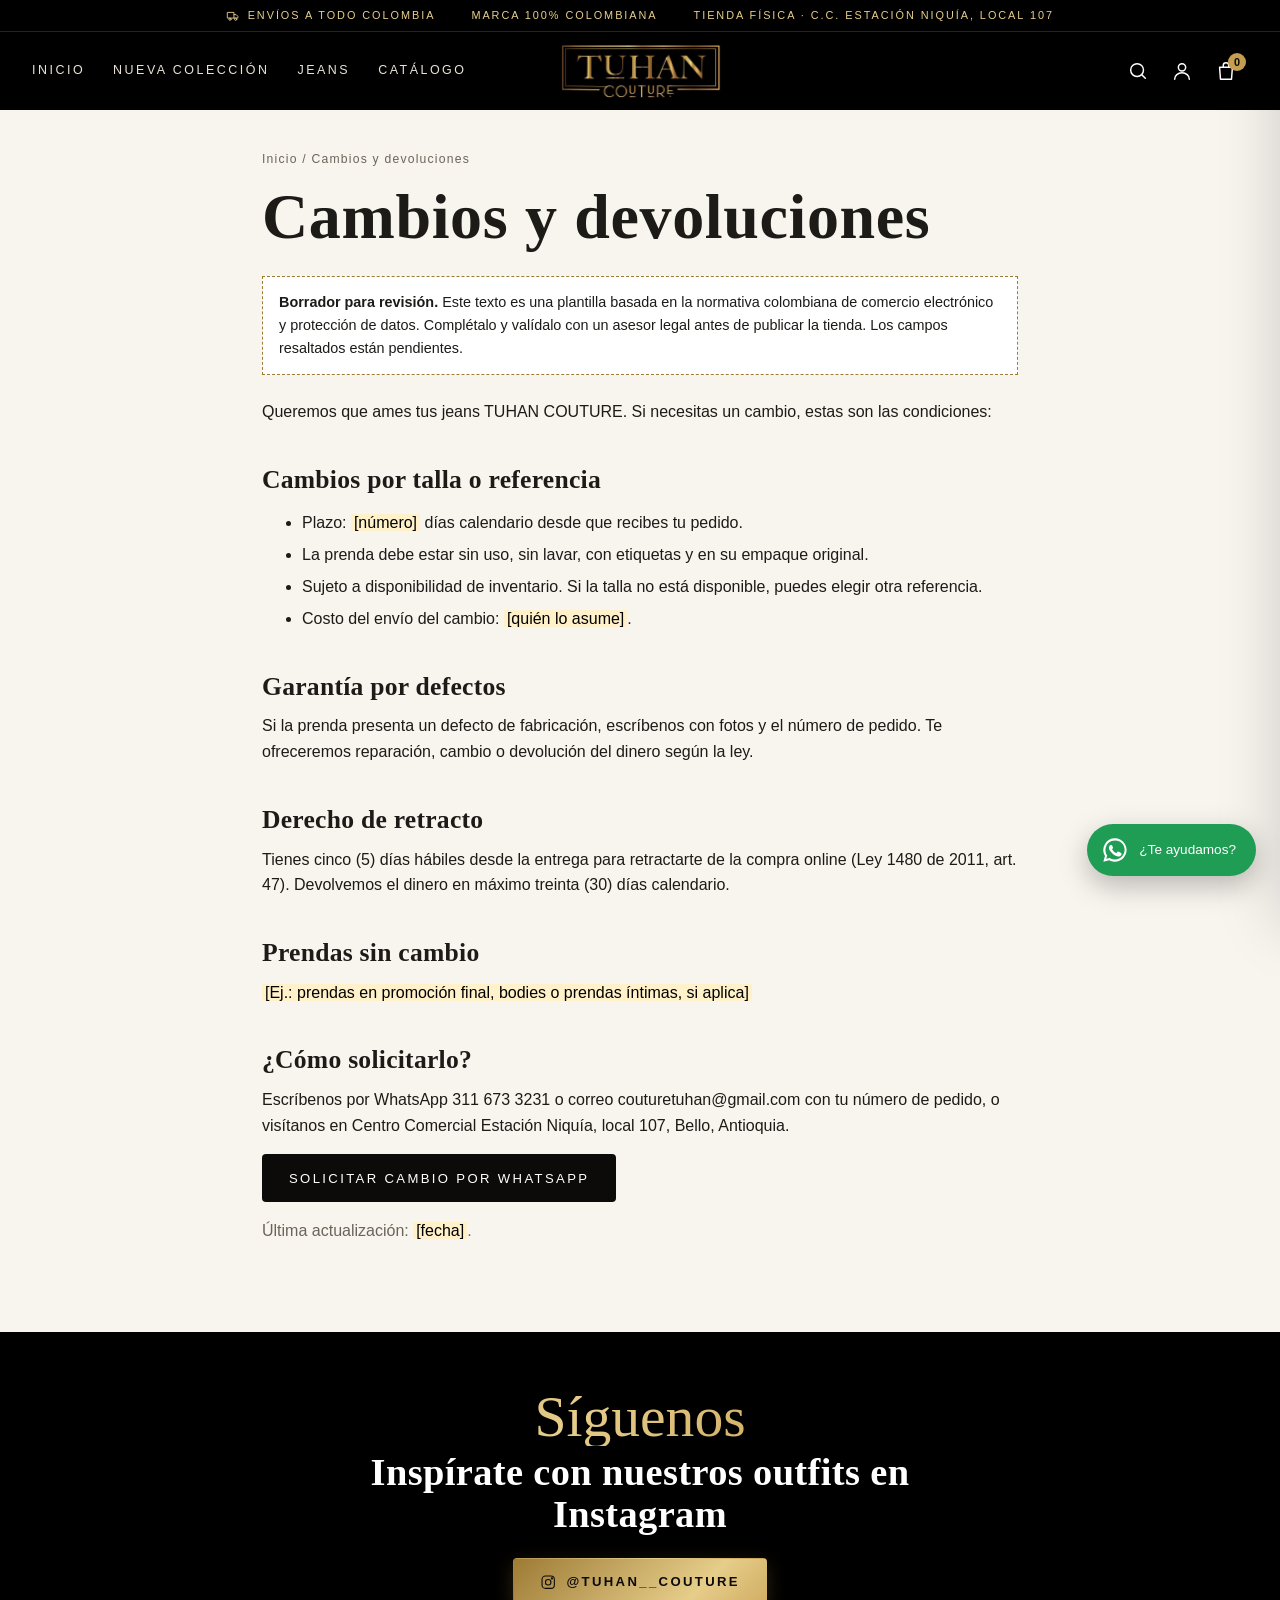
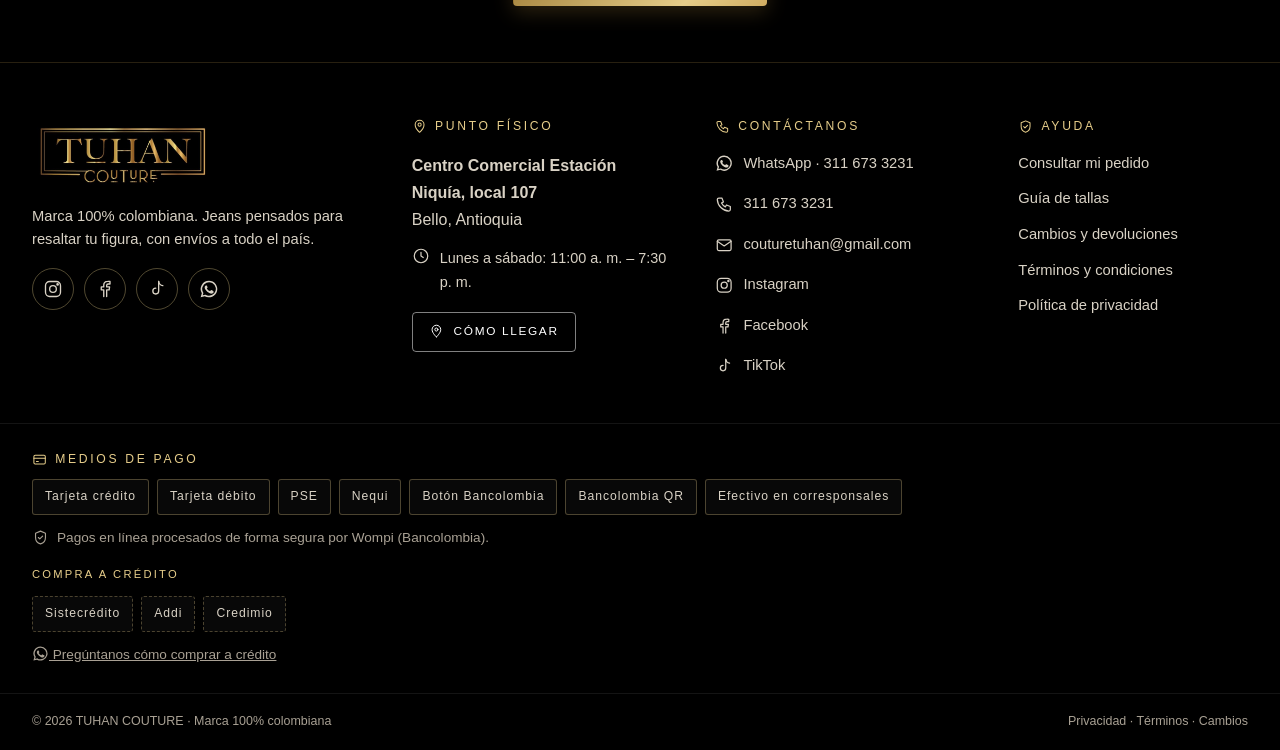
<file: cambios-devoluciones.html>
<!DOCTYPE html>
<html lang="es-CO">
<head>
  <meta charset="UTF-8">
  <meta name="viewport" content="width=device-width, initial-scale=1, viewport-fit=cover">
  <meta http-equiv="Content-Security-Policy" content="default-src 'self'; script-src 'self' https://cdn.jsdelivr.net https://cdnjs.cloudflare.com; style-src 'self' 'unsafe-inline' https://fonts.googleapis.com; font-src 'self' https://fonts.gstatic.com; img-src 'self' data: blob: https:; connect-src 'self' https://*.supabase.co https://cdn.jsdelivr.net https://cdnjs.cloudflare.com; frame-src https://checkout.wompi.co; form-action 'self' https://checkout.wompi.co; base-uri 'self'; object-src 'none'">
  <meta name="referrer" content="strict-origin-when-cross-origin">
  <title>Cambios y devoluciones · TUHAN COUTURE</title>
  <meta name="description" content="Cambios y devoluciones de la tienda online TUHAN COUTURE.">
  <meta name="robots" content="index, follow">
  <meta name="theme-color" content="#0c0b09">
  <meta property="og:type" content="website">
  <meta property="og:locale" content="es_CO">
  <meta property="og:site_name" content="TUHAN COUTURE">
  <meta property="og:title" content="Cambios y devoluciones · TUHAN COUTURE">
  <meta property="og:description" content="Cambios y devoluciones de la tienda online TUHAN COUTURE.">
  <meta property="og:image" content="assets/img/logo-tuhan.jpeg">
  <link rel="icon" href="assets/img/logo-tuhan.jpeg" type="image/jpeg">
  <link rel="apple-touch-icon" href="assets/img/logo-tuhan.jpeg">
  <link rel="preconnect" href="https://fonts.googleapis.com">
  <link rel="preconnect" href="https://fonts.gstatic.com" crossorigin>
  <link rel="stylesheet" href="https://fonts.googleapis.com/css2?family=Cormorant+Garamond:ital,wght@0,500;0,600;1,500&family=Jost:wght@300;400;500;600&family=Pinyon+Script&display=swap">
  <link rel="stylesheet" href="css/styles.css?v=4">
</head>
<body>
  <a class="skip-link" href="#main">Saltar al contenido</a>
  <header id="site-header"></header>
  <main id="main" tabindex="-1">

    <div class="container legal" id="legalRoot"></div>

  </main>
  <footer id="site-footer"></footer>
  <noscript><p style="padding:16px;text-align:center">Activa JavaScript para comprar en la tienda.</p></noscript>
  <script type="module" src="js/pages/legal.js?v=3"></script>
</body>
</html>
</file>
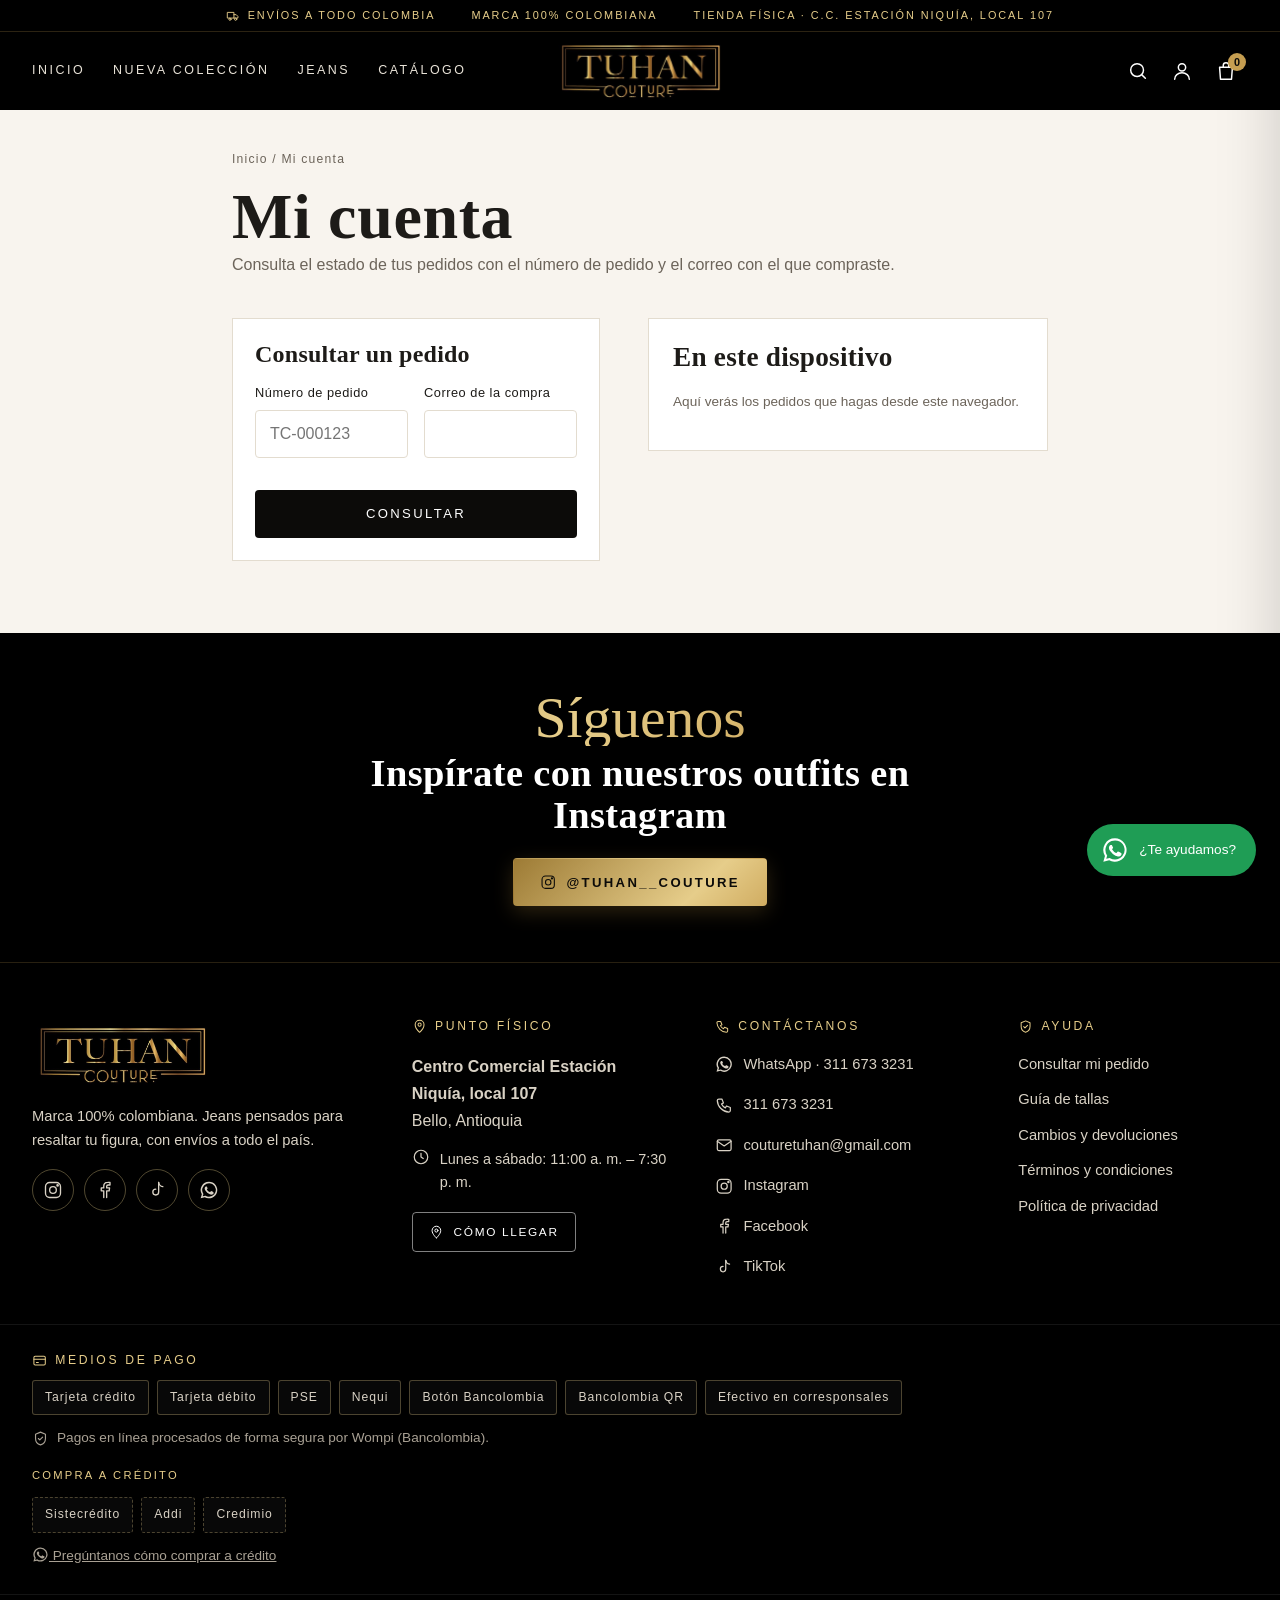
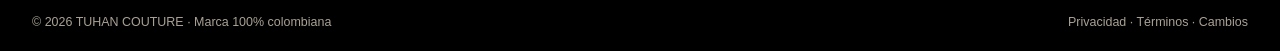
<file: cuenta.html>
<!DOCTYPE html>
<html lang="es-CO">
<head>
  <meta charset="UTF-8">
  <meta name="viewport" content="width=device-width, initial-scale=1, viewport-fit=cover">
  <meta http-equiv="Content-Security-Policy" content="default-src 'self'; script-src 'self' https://cdn.jsdelivr.net https://cdnjs.cloudflare.com; style-src 'self' 'unsafe-inline' https://fonts.googleapis.com; font-src 'self' https://fonts.gstatic.com; img-src 'self' data: blob: https:; connect-src 'self' https://*.supabase.co https://cdn.jsdelivr.net https://cdnjs.cloudflare.com; frame-src https://checkout.wompi.co; form-action 'self' https://checkout.wompi.co; base-uri 'self'; object-src 'none'">
  <meta name="referrer" content="strict-origin-when-cross-origin">
  <title>Mi cuenta · TUHAN COUTURE</title>
  <meta name="description" content="Consulta tus pedidos en TUHAN COUTURE.">
  <meta name="robots" content="noindex, follow">
  <meta name="theme-color" content="#0c0b09">
  <meta property="og:type" content="website">
  <meta property="og:locale" content="es_CO">
  <meta property="og:site_name" content="TUHAN COUTURE">
  <meta property="og:title" content="Mi cuenta · TUHAN COUTURE">
  <meta property="og:description" content="Consulta tus pedidos en TUHAN COUTURE.">
  <meta property="og:image" content="assets/img/logo-tuhan.jpeg">
  <link rel="icon" href="assets/img/logo-tuhan.jpeg" type="image/jpeg">
  <link rel="apple-touch-icon" href="assets/img/logo-tuhan.jpeg">
  <link rel="preconnect" href="https://fonts.googleapis.com">
  <link rel="preconnect" href="https://fonts.gstatic.com" crossorigin>
  <link rel="stylesheet" href="https://fonts.googleapis.com/css2?family=Cormorant+Garamond:ital,wght@0,500;0,600;1,500&family=Jost:wght@300;400;500;600&family=Pinyon+Script&display=swap">
  <link rel="stylesheet" href="css/styles.css?v=4">
</head>
<body>
  <a class="skip-link" href="#main">Saltar al contenido</a>
  <header id="site-header"></header>
  <main id="main" tabindex="-1">

    <div class="container" style="max-width:880px">
      <div class="page-head"><nav class="breadcrumbs" aria-label="Ruta"><a href="index.html">Inicio</a> / Mi cuenta</nav><h1>Mi cuenta</h1>
        <p class="muted">Consulta el estado de tus pedidos con el número de pedido y el correo con el que compraste.</p></div>
      <div id="accountRoot"></div>
    </div>

  </main>
  <footer id="site-footer"></footer>
  <noscript><p style="padding:16px;text-align:center">Activa JavaScript para comprar en la tienda.</p></noscript>
  <script type="module" src="js/pages/account.js?v=3"></script>
</body>
</html>
</file>
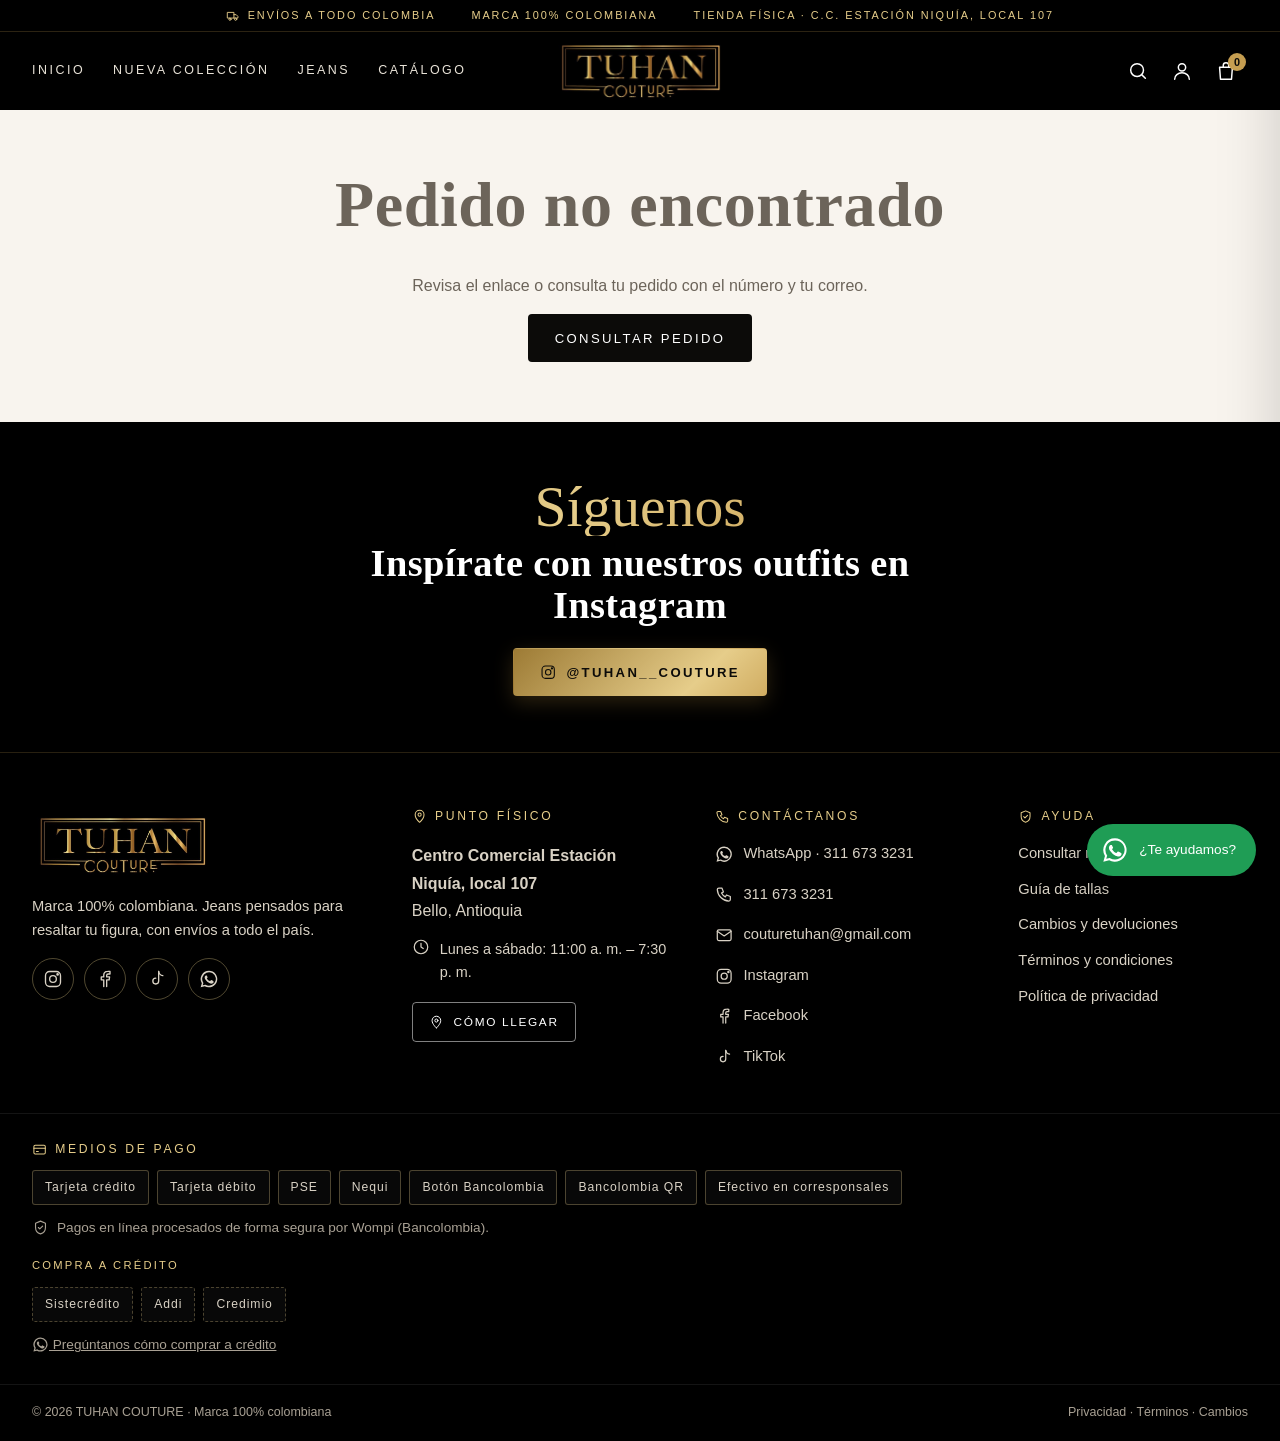
<file: pedido.html>
<!DOCTYPE html>
<html lang="es-CO">
<head>
  <meta charset="UTF-8">
  <meta name="viewport" content="width=device-width, initial-scale=1, viewport-fit=cover">
  <meta http-equiv="Content-Security-Policy" content="default-src 'self'; script-src 'self' https://cdn.jsdelivr.net https://cdnjs.cloudflare.com; style-src 'self' 'unsafe-inline' https://fonts.googleapis.com; font-src 'self' https://fonts.gstatic.com; img-src 'self' data: blob: https:; connect-src 'self' https://*.supabase.co https://cdn.jsdelivr.net https://cdnjs.cloudflare.com; frame-src https://checkout.wompi.co; form-action 'self' https://checkout.wompi.co; base-uri 'self'; object-src 'none'">
  <meta name="referrer" content="strict-origin-when-cross-origin">
  <title>Estado de tu pedido · TUHAN COUTURE</title>
  <meta name="description" content="Consulta el estado de tu pedido.">
  <meta name="robots" content="noindex, nofollow">
  <meta name="theme-color" content="#0c0b09">
  <meta property="og:type" content="website">
  <meta property="og:locale" content="es_CO">
  <meta property="og:site_name" content="TUHAN COUTURE">
  <meta property="og:title" content="Estado de tu pedido · TUHAN COUTURE">
  <meta property="og:description" content="Consulta el estado de tu pedido.">
  <meta property="og:image" content="assets/img/logo-tuhan.jpeg">
  <link rel="icon" href="assets/img/logo-tuhan.jpeg" type="image/jpeg">
  <link rel="apple-touch-icon" href="assets/img/logo-tuhan.jpeg">
  <link rel="preconnect" href="https://fonts.googleapis.com">
  <link rel="preconnect" href="https://fonts.gstatic.com" crossorigin>
  <link rel="stylesheet" href="https://fonts.googleapis.com/css2?family=Cormorant+Garamond:ital,wght@0,500;0,600;1,500&family=Jost:wght@300;400;500;600&family=Pinyon+Script&display=swap">
  <link rel="stylesheet" href="css/styles.css?v=4">
</head>
<body>
  <a class="skip-link" href="#main">Saltar al contenido</a>
  <header id="site-header"></header>
  <main id="main" tabindex="-1">

    <div class="container" id="orderRoot"><div class="spinner" style="margin:80px auto" role="status" aria-label="Cargando"></div></div>

  </main>
  <footer id="site-footer"></footer>
  <noscript><p style="padding:16px;text-align:center">Activa JavaScript para comprar en la tienda.</p></noscript>
  <script type="module" src="js/pages/order.js?v=3"></script>
</body>
</html>
</file>
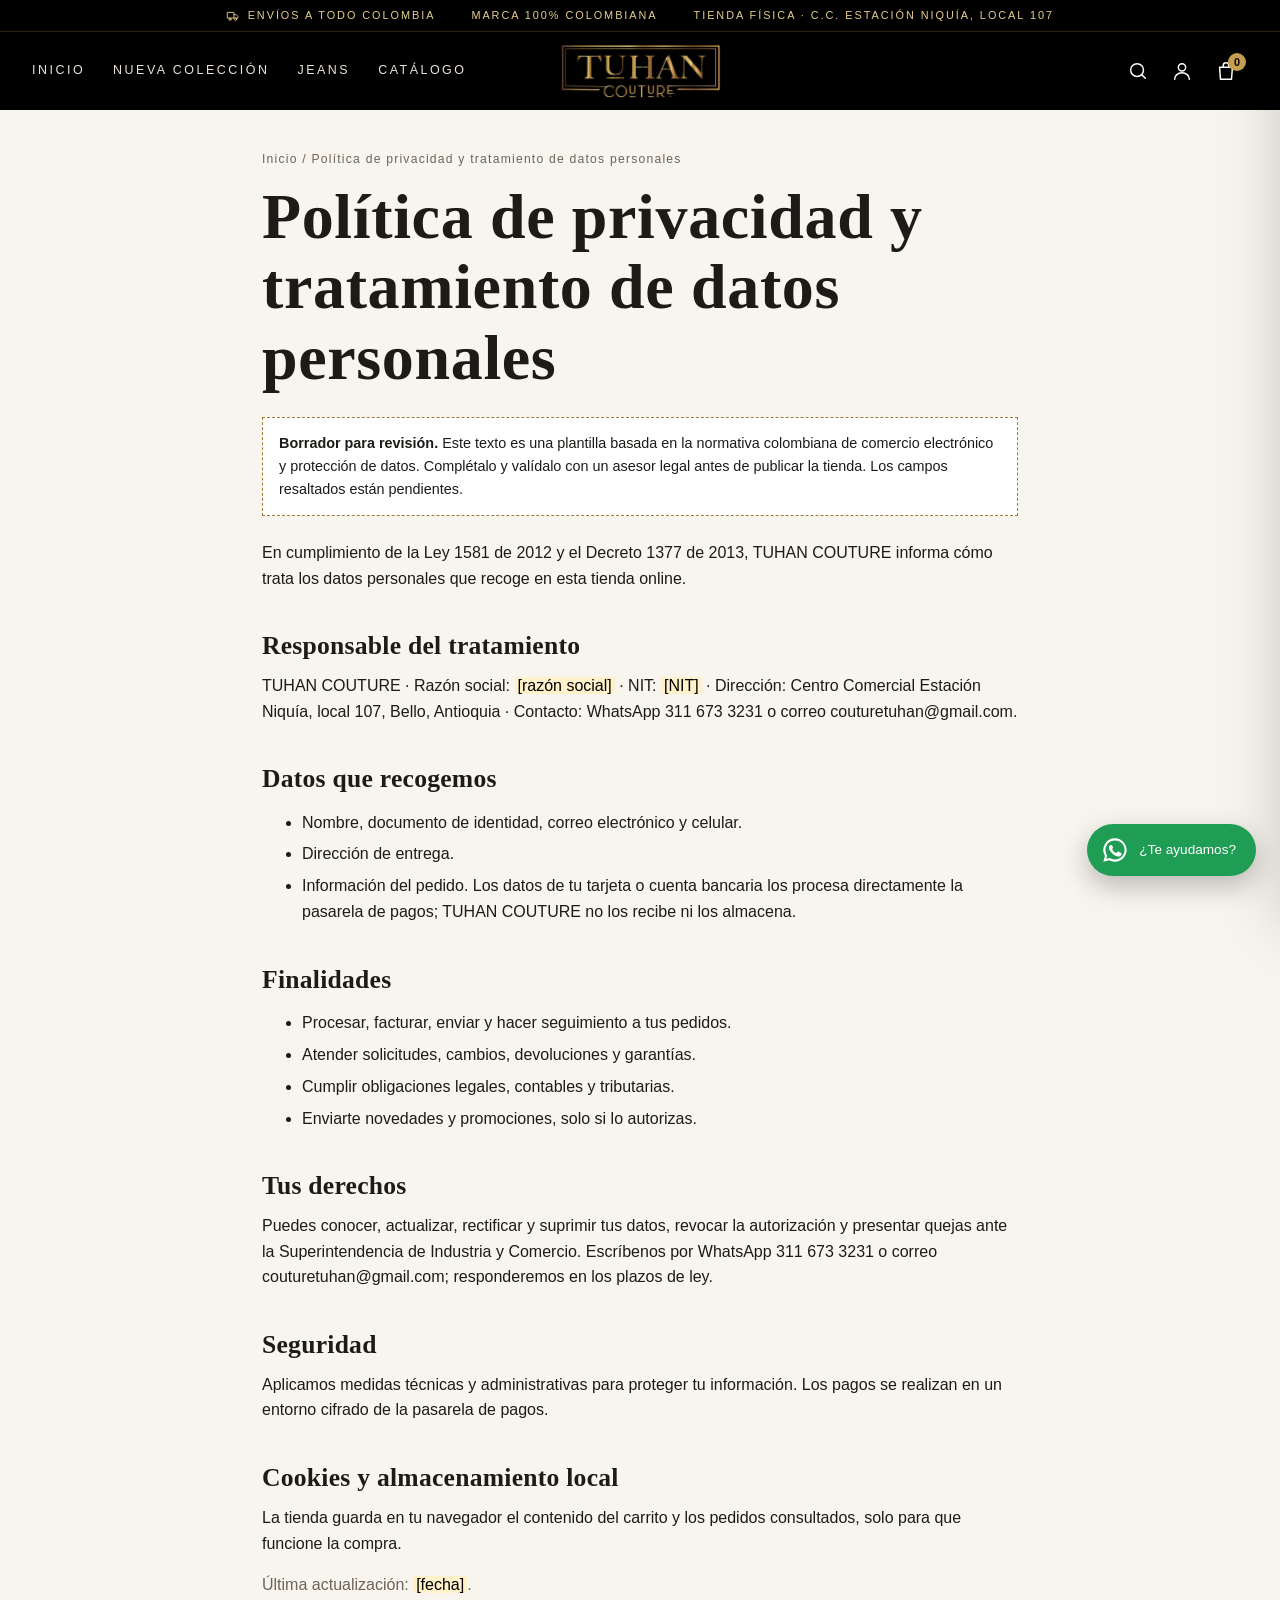
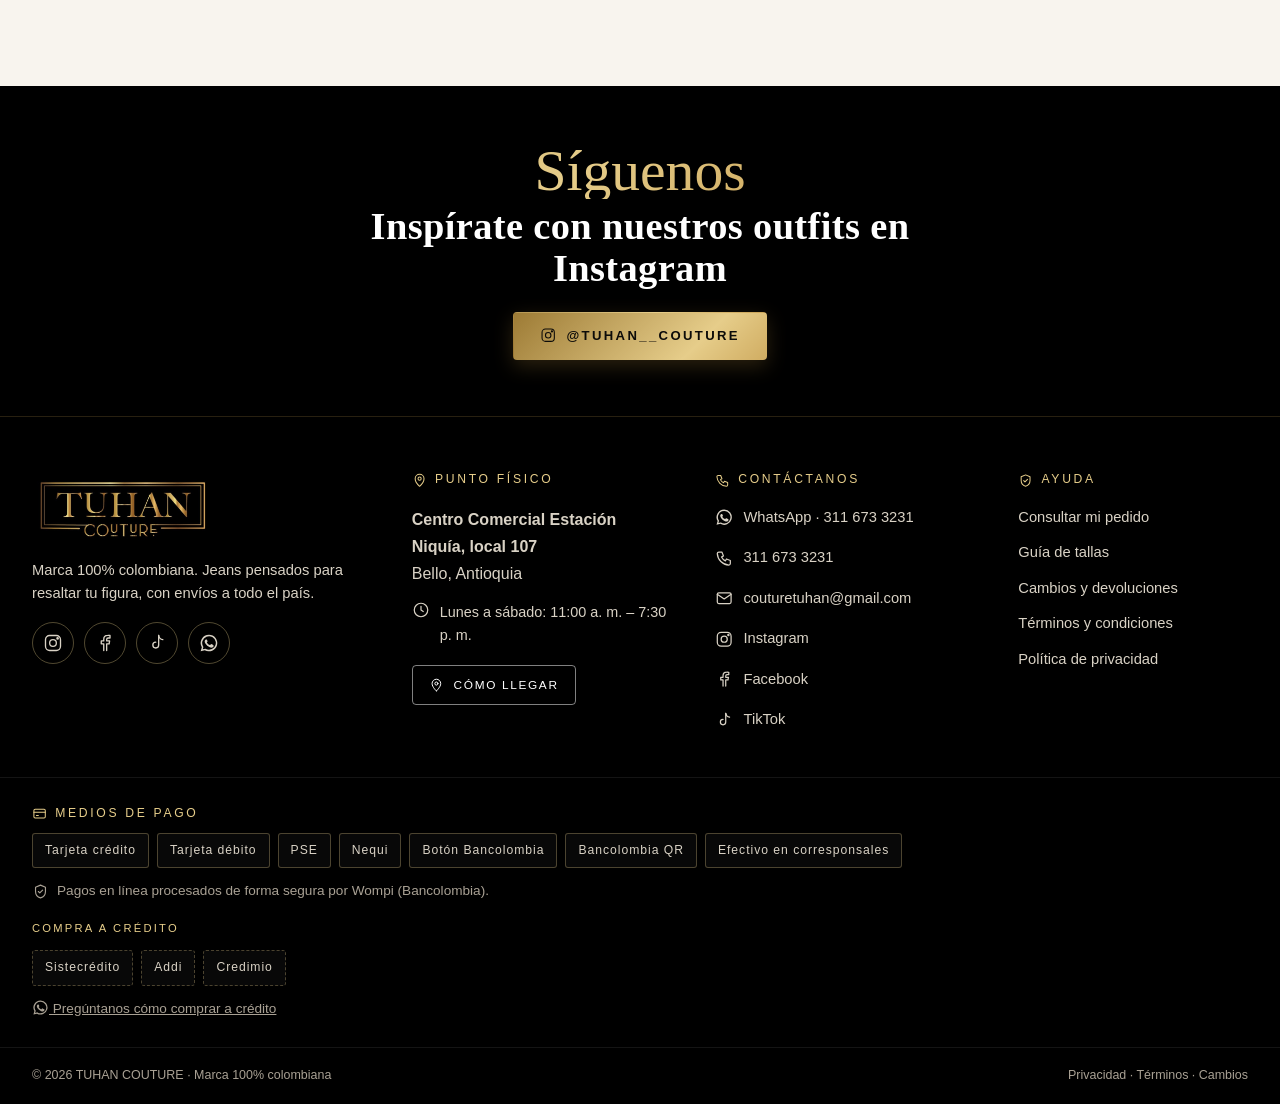
<file: privacidad.html>
<!DOCTYPE html>
<html lang="es-CO">
<head>
  <meta charset="UTF-8">
  <meta name="viewport" content="width=device-width, initial-scale=1, viewport-fit=cover">
  <meta http-equiv="Content-Security-Policy" content="default-src 'self'; script-src 'self' https://cdn.jsdelivr.net https://cdnjs.cloudflare.com; style-src 'self' 'unsafe-inline' https://fonts.googleapis.com; font-src 'self' https://fonts.gstatic.com; img-src 'self' data: blob: https:; connect-src 'self' https://*.supabase.co https://cdn.jsdelivr.net https://cdnjs.cloudflare.com; frame-src https://checkout.wompi.co; form-action 'self' https://checkout.wompi.co; base-uri 'self'; object-src 'none'">
  <meta name="referrer" content="strict-origin-when-cross-origin">
  <title>Política de privacidad y tratamiento de datos · TUHAN COUTURE</title>
  <meta name="description" content="Política de privacidad y tratamiento de datos de la tienda online TUHAN COUTURE.">
  <meta name="robots" content="index, follow">
  <meta name="theme-color" content="#0c0b09">
  <meta property="og:type" content="website">
  <meta property="og:locale" content="es_CO">
  <meta property="og:site_name" content="TUHAN COUTURE">
  <meta property="og:title" content="Política de privacidad y tratamiento de datos · TUHAN COUTURE">
  <meta property="og:description" content="Política de privacidad y tratamiento de datos de la tienda online TUHAN COUTURE.">
  <meta property="og:image" content="assets/img/logo-tuhan.jpeg">
  <link rel="icon" href="assets/img/logo-tuhan.jpeg" type="image/jpeg">
  <link rel="apple-touch-icon" href="assets/img/logo-tuhan.jpeg">
  <link rel="preconnect" href="https://fonts.googleapis.com">
  <link rel="preconnect" href="https://fonts.gstatic.com" crossorigin>
  <link rel="stylesheet" href="https://fonts.googleapis.com/css2?family=Cormorant+Garamond:ital,wght@0,500;0,600;1,500&family=Jost:wght@300;400;500;600&family=Pinyon+Script&display=swap">
  <link rel="stylesheet" href="css/styles.css?v=4">
</head>
<body>
  <a class="skip-link" href="#main">Saltar al contenido</a>
  <header id="site-header"></header>
  <main id="main" tabindex="-1">

    <div class="container legal" id="legalRoot"></div>

  </main>
  <footer id="site-footer"></footer>
  <noscript><p style="padding:16px;text-align:center">Activa JavaScript para comprar en la tienda.</p></noscript>
  <script type="module" src="js/pages/legal.js?v=3"></script>
</body>
</html>
</file>
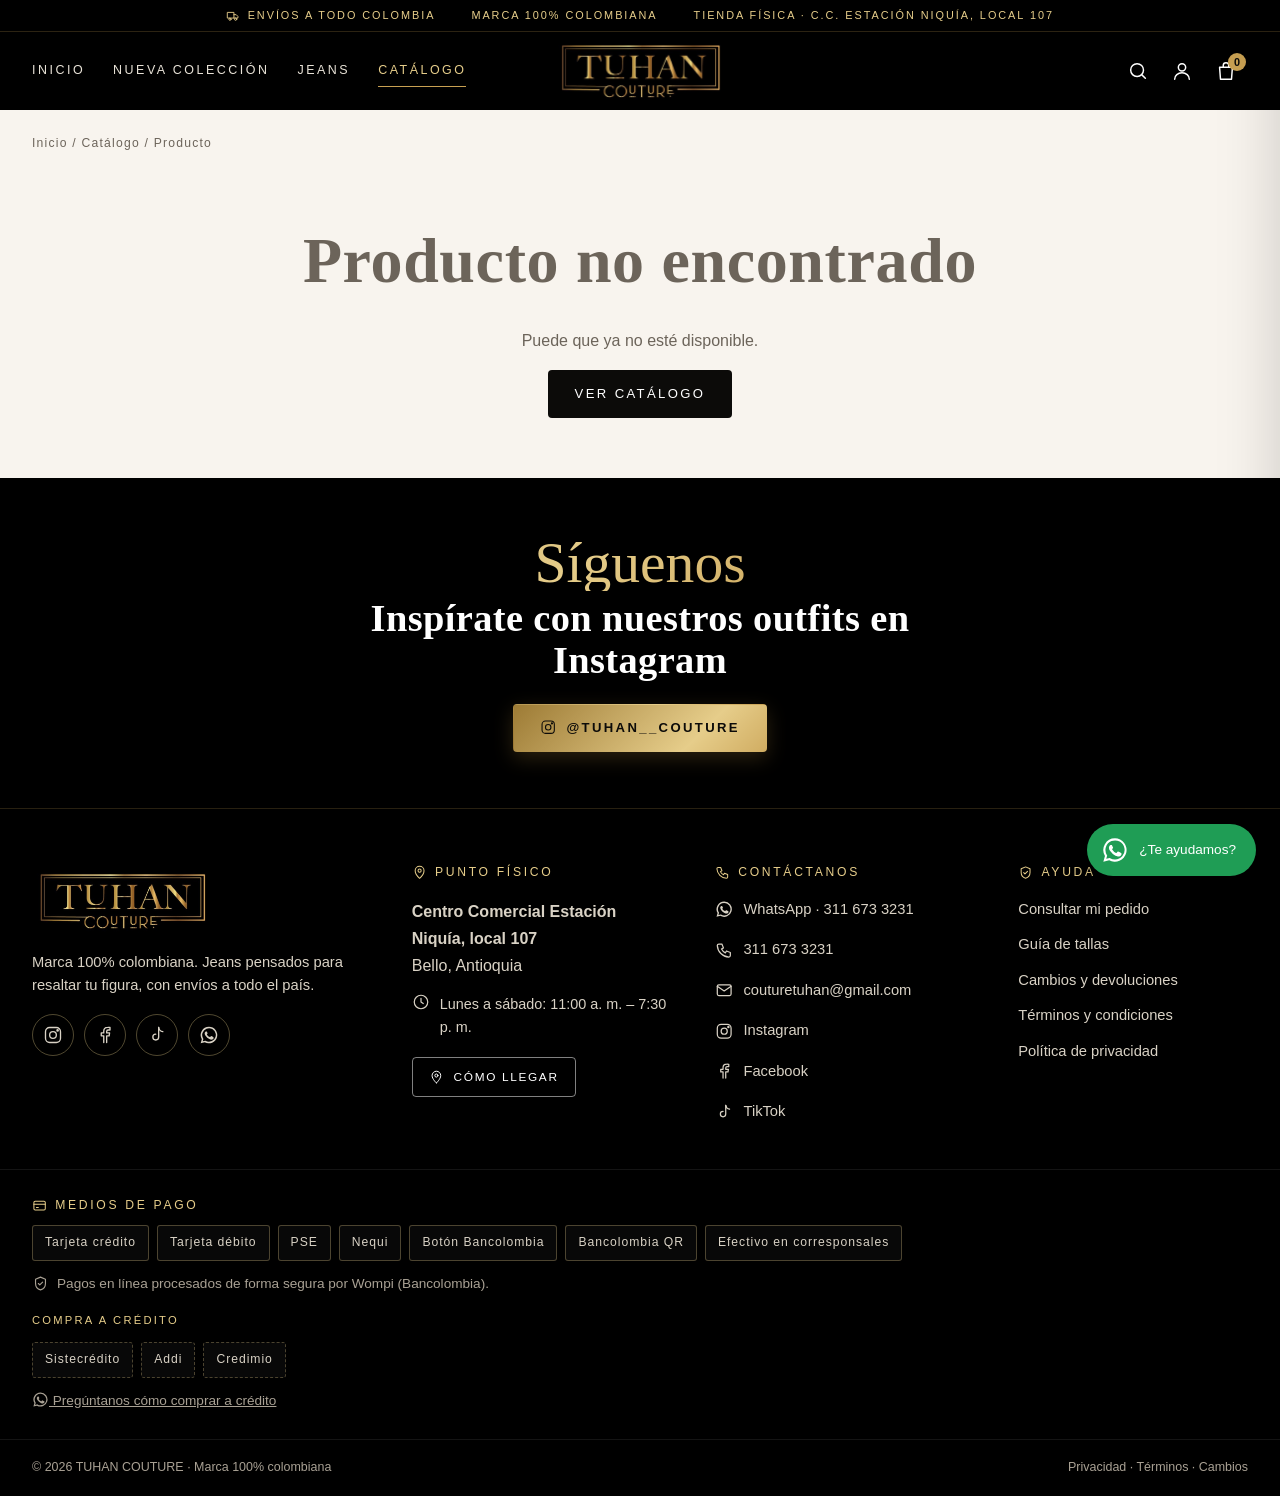
<file: producto.html>
<!DOCTYPE html>
<html lang="es-CO">
<head>
  <meta charset="UTF-8">
  <meta name="viewport" content="width=device-width, initial-scale=1, viewport-fit=cover">
  <meta http-equiv="Content-Security-Policy" content="default-src 'self'; script-src 'self' https://cdn.jsdelivr.net https://cdnjs.cloudflare.com; style-src 'self' 'unsafe-inline' https://fonts.googleapis.com; font-src 'self' https://fonts.gstatic.com; img-src 'self' data: blob: https:; connect-src 'self' https://*.supabase.co https://cdn.jsdelivr.net https://cdnjs.cloudflare.com; frame-src https://checkout.wompi.co; form-action 'self' https://checkout.wompi.co; base-uri 'self'; object-src 'none'">
  <meta name="referrer" content="strict-origin-when-cross-origin">
  <title>Producto · TUHAN COUTURE</title>
  <meta name="description" content="TUHAN COUTURE: jeans y denim de marca 100% colombiana. Wide leg, baggy, flare y más. Envíos a todo Colombia y tienda física en el C.C. Estación Niquía.">
  <meta name="robots" content="index, follow">
  <meta name="theme-color" content="#0c0b09">
  <meta property="og:type" content="website">
  <meta property="og:locale" content="es_CO">
  <meta property="og:site_name" content="TUHAN COUTURE">
  <meta property="og:title" content="Producto · TUHAN COUTURE">
  <meta property="og:description" content="TUHAN COUTURE: jeans y denim de marca 100% colombiana. Wide leg, baggy, flare y más. Envíos a todo Colombia y tienda física en el C.C. Estación Niquía.">
  <meta property="og:image" content="assets/img/logo-tuhan.jpeg">
  <link rel="icon" href="assets/img/logo-tuhan.jpeg" type="image/jpeg">
  <link rel="apple-touch-icon" href="assets/img/logo-tuhan.jpeg">
  <link rel="preconnect" href="https://fonts.googleapis.com">
  <link rel="preconnect" href="https://fonts.gstatic.com" crossorigin>
  <link rel="stylesheet" href="https://fonts.googleapis.com/css2?family=Cormorant+Garamond:ital,wght@0,500;0,600;1,500&family=Jost:wght@300;400;500;600&family=Pinyon+Script&display=swap">
  <link rel="stylesheet" href="css/styles.css?v=4">
</head>
<body>
  <a class="skip-link" href="#main">Saltar al contenido</a>
  <header id="site-header"></header>
  <main id="main" tabindex="-1">

    <div class="container">
      <nav class="breadcrumbs" aria-label="Ruta" style="padding-top:24px"><a href="index.html">Inicio</a> / <a href="catalogo.html">Catálogo</a> / <span id="crumb">Producto</span></nav>
      <div id="productRoot"><div class="spinner" style="margin:80px auto" role="status" aria-label="Cargando"></div></div>
      <section class="section" aria-labelledby="relTitle" id="related" hidden style="padding-top:0">
        <div class="section-head"><h2 id="relTitle">También te puede gustar</h2></div>
        <div class="grid-products cols-4" id="relatedGrid"></div>
      </section>
    </div>

  </main>
  <footer id="site-footer"></footer>
  <noscript><p style="padding:16px;text-align:center">Activa JavaScript para comprar en la tienda.</p></noscript>
  <script type="module" src="js/pages/product.js?v=3"></script>
</body>
</html>
</file>
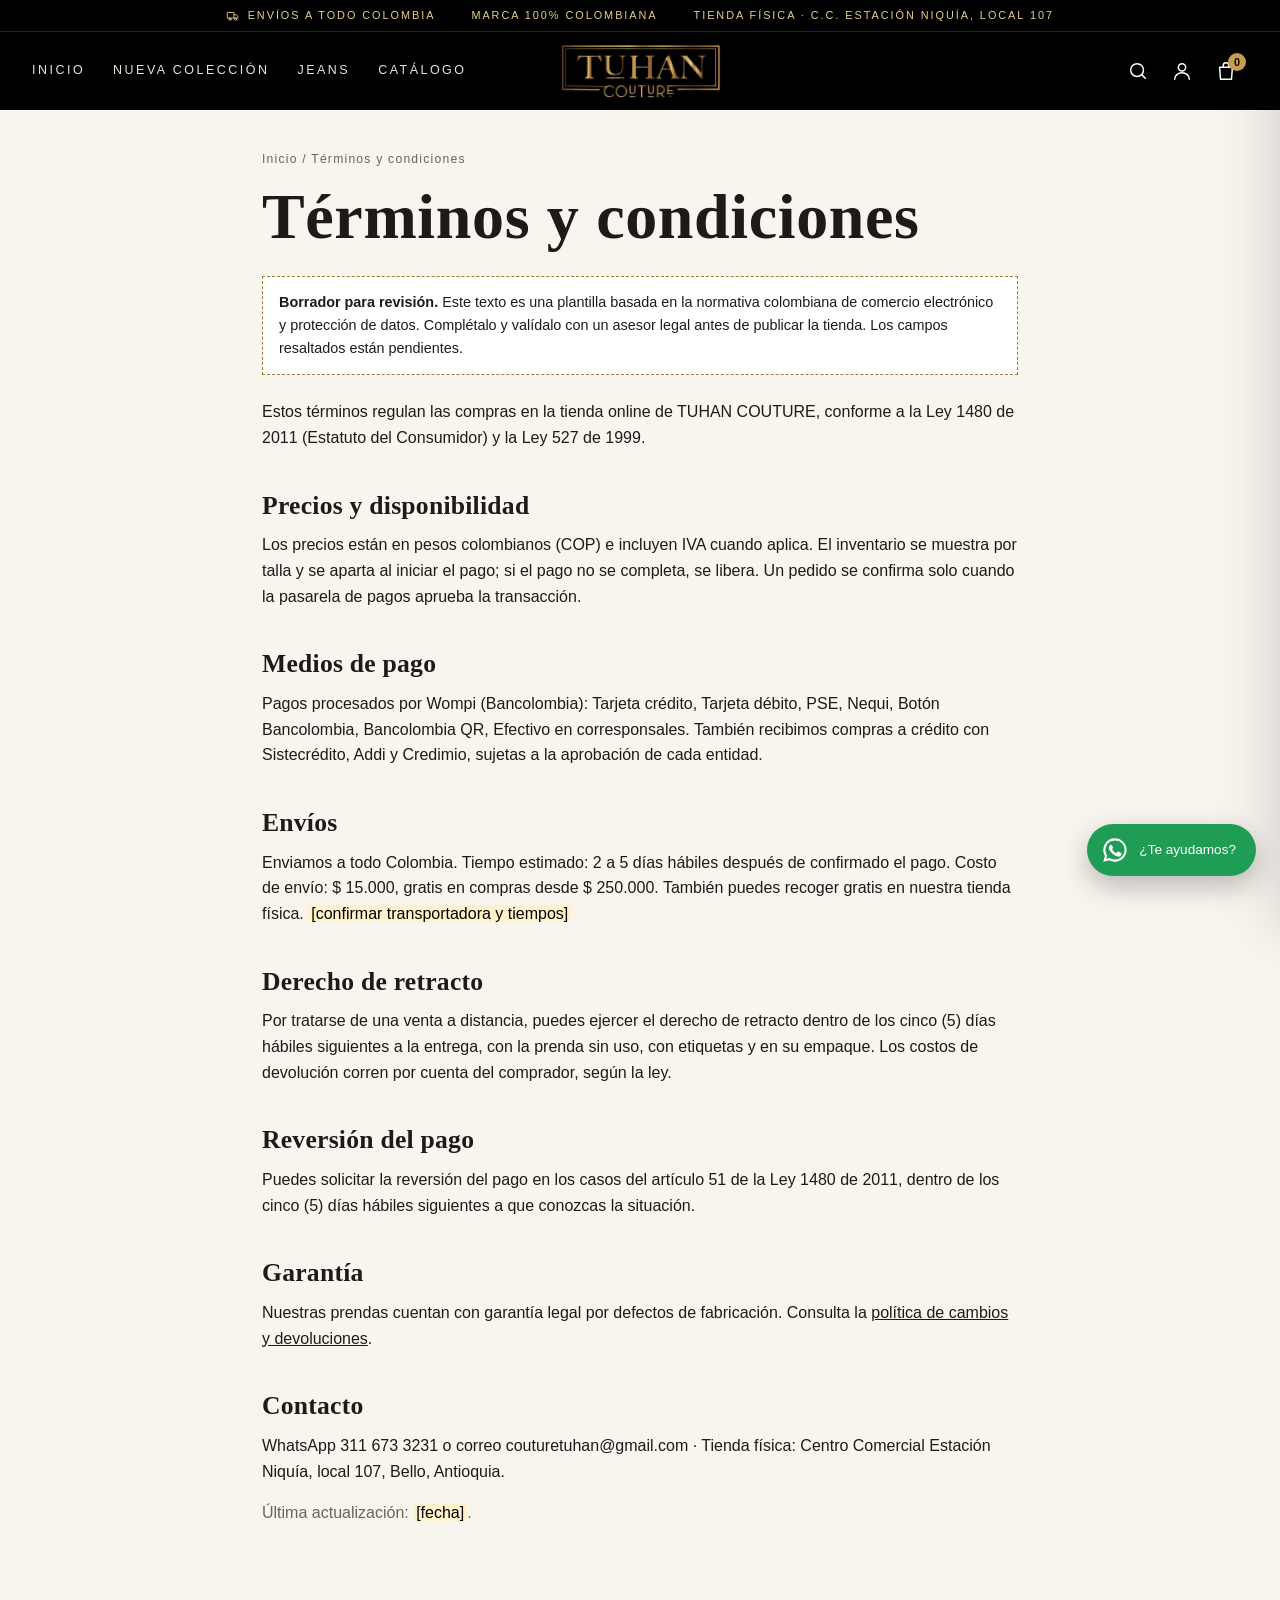
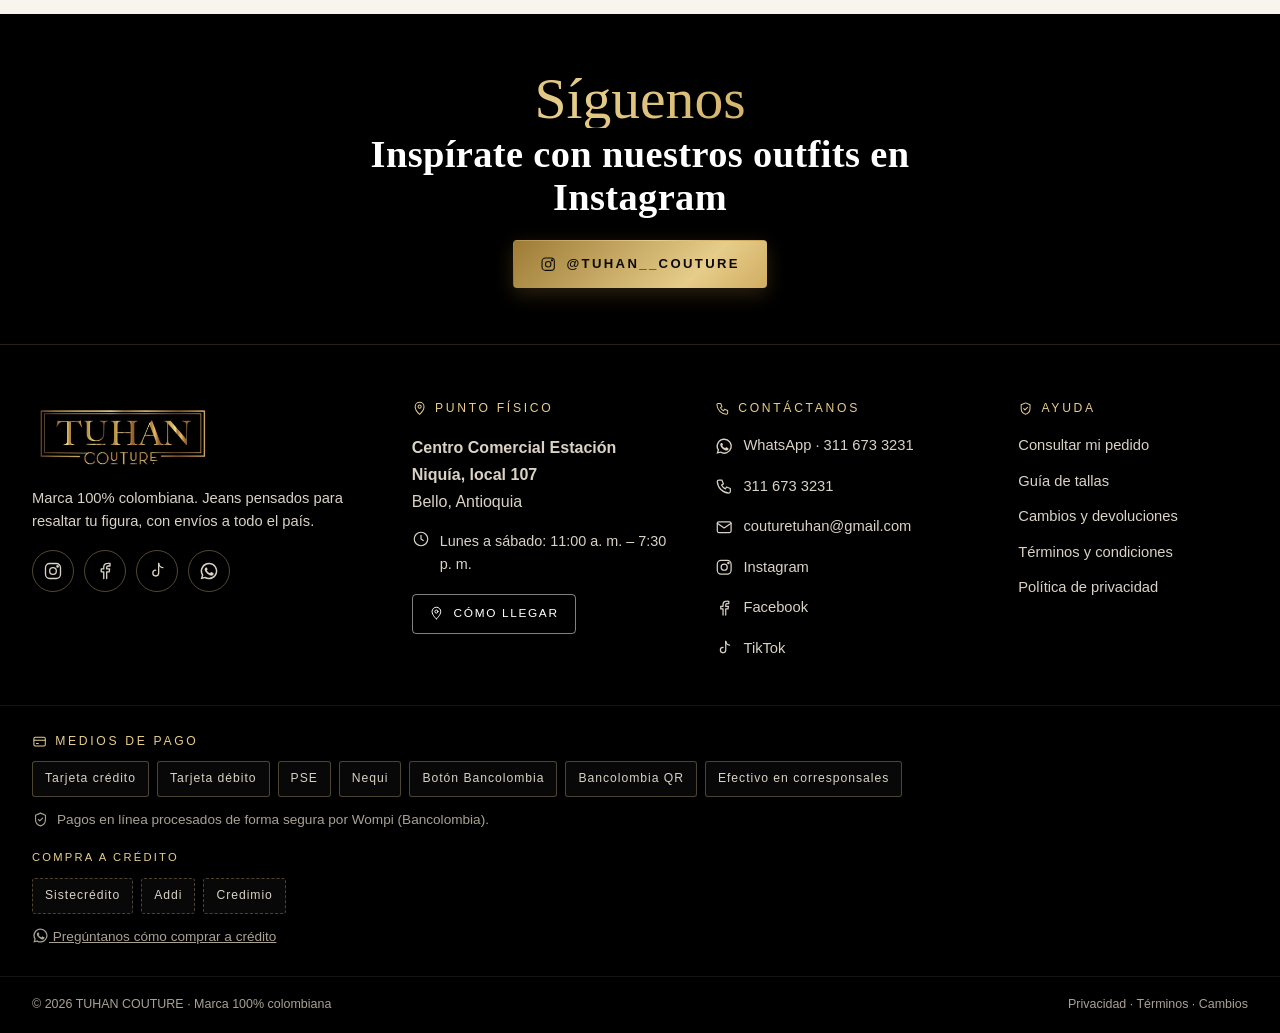
<file: terminos.html>
<!DOCTYPE html>
<html lang="es-CO">
<head>
  <meta charset="UTF-8">
  <meta name="viewport" content="width=device-width, initial-scale=1, viewport-fit=cover">
  <meta http-equiv="Content-Security-Policy" content="default-src 'self'; script-src 'self' https://cdn.jsdelivr.net https://cdnjs.cloudflare.com; style-src 'self' 'unsafe-inline' https://fonts.googleapis.com; font-src 'self' https://fonts.gstatic.com; img-src 'self' data: blob: https:; connect-src 'self' https://*.supabase.co https://cdn.jsdelivr.net https://cdnjs.cloudflare.com; frame-src https://checkout.wompi.co; form-action 'self' https://checkout.wompi.co; base-uri 'self'; object-src 'none'">
  <meta name="referrer" content="strict-origin-when-cross-origin">
  <title>Términos y condiciones · TUHAN COUTURE</title>
  <meta name="description" content="Términos y condiciones de la tienda online TUHAN COUTURE.">
  <meta name="robots" content="index, follow">
  <meta name="theme-color" content="#0c0b09">
  <meta property="og:type" content="website">
  <meta property="og:locale" content="es_CO">
  <meta property="og:site_name" content="TUHAN COUTURE">
  <meta property="og:title" content="Términos y condiciones · TUHAN COUTURE">
  <meta property="og:description" content="Términos y condiciones de la tienda online TUHAN COUTURE.">
  <meta property="og:image" content="assets/img/logo-tuhan.jpeg">
  <link rel="icon" href="assets/img/logo-tuhan.jpeg" type="image/jpeg">
  <link rel="apple-touch-icon" href="assets/img/logo-tuhan.jpeg">
  <link rel="preconnect" href="https://fonts.googleapis.com">
  <link rel="preconnect" href="https://fonts.gstatic.com" crossorigin>
  <link rel="stylesheet" href="https://fonts.googleapis.com/css2?family=Cormorant+Garamond:ital,wght@0,500;0,600;1,500&family=Jost:wght@300;400;500;600&family=Pinyon+Script&display=swap">
  <link rel="stylesheet" href="css/styles.css?v=4">
</head>
<body>
  <a class="skip-link" href="#main">Saltar al contenido</a>
  <header id="site-header"></header>
  <main id="main" tabindex="-1">

    <div class="container legal" id="legalRoot"></div>

  </main>
  <footer id="site-footer"></footer>
  <noscript><p style="padding:16px;text-align:center">Activa JavaScript para comprar en la tienda.</p></noscript>
  <script type="module" src="js/pages/legal.js?v=3"></script>
</body>
</html>
</file>
<file: css/styles.css>
/* =========================================================
   TUHAN COUTURE — estilos de la tienda (mobile-first)
   Identidad: negro y dorado del logo, crema cálido, fotos protagonistas.
   ========================================================= */
:root {
  --ink: #0c0b09;
  --ink-2: #1b1915;
  --ink-3: #2a2721;
  --gold: #c8a052;
  --gold-2: #e6cd8a;
  --gold-3: #9d7b35;
  --gold-grad: linear-gradient(135deg, #9d7b35 0%, #e6cd8a 45%, #c8a052 70%, #8f6d2b 100%);
  --cream: #f8f4ee;
  --sand: #efe8dd;
  --paper: #ffffff;
  --text: #1d1b18;
  --muted: #6c645a;
  --line: #e3dccf;
  --success: #2e7550;
  --success-bg: #e6f2eb;
  --warning: #9a6512;
  --warning-bg: #fbf0dc;
  --danger: #a8281f;
  --danger-bg: #fae6e4;

  --font-display: "Cormorant Garamond", "Playfair Display", Georgia, serif;
  --font-body: "Jost", "Helvetica Neue", Arial, sans-serif;
  --font-script: "Pinyon Script", "Great Vibes", cursive;

  --radius: 4px;
  --radius-lg: 10px;
  --shadow: 0 10px 30px rgba(12, 11, 9, .08);
  --shadow-lg: 0 24px 60px rgba(12, 11, 9, .18);
  --ease: cubic-bezier(.2, .7, .2, 1);
  --header-h: 64px;
}

*, *::before, *::after { box-sizing: border-box; }
html { -webkit-text-size-adjust: 100%; scroll-behavior: smooth; }
@media (prefers-reduced-motion: reduce) { html { scroll-behavior: auto; } *, *::before, *::after { transition: none !important; animation: none !important; } }

body {
  margin: 0;
  font-family: var(--font-body);
  font-size: 16px;
  line-height: 1.6;
  color: var(--text);
  background: var(--cream);
  min-height: 100vh;
  display: flex;
  flex-direction: column;
  -webkit-font-smoothing: antialiased;
}
body.no-scroll { overflow: hidden; }
main { flex: 1; }
img { max-width: 100%; display: block; }
a { color: inherit; }
button, input, select, textarea { font: inherit; color: inherit; }
h1, h2, h3, h4 { font-variant-numeric: lining-nums; font-family: var(--font-display); font-weight: 600; line-height: 1.1; margin: 0 0 .5em; letter-spacing: .01em; }
h1 { font-size: clamp(2.2rem, 6vw, 4rem); }
h2 { font-size: clamp(1.8rem, 4vw, 2.8rem); }
h3 { font-size: 1.35rem; }
p { margin: 0 0 1em; }
.icon { width: 1.25em; height: 1.25em; flex-shrink: 0; vertical-align: -.25em; }
:focus-visible { outline: 2px solid var(--gold); outline-offset: 3px; }

.container { width: 100%; max-width: 1320px; margin: 0 auto; padding: 0 16px; }
@media (min-width: 768px) { .container { padding: 0 32px; } }

.skip-link { position: absolute; left: -999px; top: 8px; z-index: 100; background: var(--ink); color: #fff; padding: 8px 14px; }
.skip-link:focus { left: 8px; }
.visually-hidden { position: absolute !important; width: 1px; height: 1px; overflow: hidden; clip: rect(0 0 0 0); white-space: nowrap; }
.muted { color: var(--muted); }
.small { font-size: .85rem; }
.text-danger { color: var(--danger); }
.row-between { display: flex; justify-content: space-between; align-items: center; gap: 12px; flex-wrap: wrap; }
.eyebrow { font-size: .74rem; letter-spacing: .28em; text-transform: uppercase; color: var(--gold-3); font-weight: 500; margin-bottom: .6em; }
.script { font-family: var(--font-script); font-size: clamp(2.2rem, 6vw, 3.6rem); line-height: 1; margin: 0 0 .1em; background: var(--gold-grad); -webkit-background-clip: text; background-clip: text; color: transparent; font-weight: 400; }
.gold-text { background: var(--gold-grad); -webkit-background-clip: text; background-clip: text; color: transparent; }
.pending { display: inline-block; font-size: .72rem; letter-spacing: .04em; color: var(--gold-2); border: 1px dashed rgba(230, 205, 138, .55); padding: 1px 8px; border-radius: 99px; }
.hide-sm { display: none; }
@media (min-width: 768px) { .hide-sm { display: inline-flex; } }
@media (max-width: 380px) { .hide-xs { display: none !important; } }

/* ---------- Botones ---------- */
.btn {
  display: inline-flex; align-items: center; justify-content: center; gap: 10px;
  min-height: 48px; padding: 12px 26px; border: 1px solid transparent; border-radius: var(--radius);
  font-size: .82rem; font-weight: 500; letter-spacing: .18em; text-transform: uppercase; text-decoration: none;
  cursor: pointer; transition: background .25s var(--ease), color .25s var(--ease), border-color .25s var(--ease), transform .25s var(--ease), box-shadow .25s var(--ease);
}
.btn:active { transform: translateY(1px); }
.btn:disabled, .btn[aria-disabled="true"] { opacity: .45; cursor: not-allowed; }
.btn-sm { min-height: 40px; padding: 8px 16px; font-size: .74rem; letter-spacing: .14em; }
.btn-block { width: 100%; }
.btn-dark { background: var(--ink); color: #fff; }
.btn-dark:hover:not(:disabled) { background: var(--ink-3); }
.btn-gold { background: var(--gold-grad); background-size: 160% 160%; color: var(--ink); font-weight: 600; box-shadow: 0 6px 20px rgba(157, 123, 53, .28); }
.btn-gold:hover:not(:disabled) { background-position: 100% 0; box-shadow: 0 10px 28px rgba(157, 123, 53, .38); }
.btn-line { background: transparent; border-color: var(--ink); color: var(--ink); }
.btn-line:hover:not(:disabled) { background: var(--ink); color: #fff; }
.btn-line-light { background: transparent; border-color: rgba(255, 255, 255, .5); color: #fff; }
.btn-line-light:hover { border-color: var(--gold-2); color: var(--gold-2); }
.btn-ghost { background: transparent; color: var(--ink); padding-inline: 8px; }
.link-btn { background: none; border: 0; padding: 0; color: var(--muted); text-decoration: underline; cursor: pointer; font-size: .8rem; }
.link-btn:hover { color: var(--ink); }
.icon-btn { display: inline-grid; place-items: center; width: 44px; height: 44px; border: 0; background: transparent; color: inherit; cursor: pointer; border-radius: 50%; position: relative; transition: color .2s; }
.icon-btn:hover { color: var(--gold-2); }
.icon-btn .icon { width: 22px; height: 22px; }

/* ---------- Encabezado ---------- */
.site-header { position: sticky; top: 0; z-index: 50; background: #000; color: #fff; }
.demo-bar { background: var(--gold-grad); color: var(--ink); text-align: center; font-size: .75rem; padding: 4px 12px; letter-spacing: .04em; }
.demo-bar a { font-weight: 600; }
.announce { display: flex; justify-content: center; gap: 36px; font-size: .68rem; letter-spacing: .18em; text-transform: uppercase; padding: 7px 12px; color: var(--gold-2); border-bottom: 1px solid rgba(200, 160, 82, .22); }
.announce span { display: inline-flex; align-items: center; gap: 8px; }
.announce .hide-sm { display: none; }
@media (min-width: 768px) { .announce .hide-sm { display: inline-flex; } }
.announce span { white-space: nowrap; }
.site-header { transition: box-shadow .3s var(--ease); }
.site-header.scrolled { box-shadow: 0 6px 20px rgba(0, 0, 0, .35); }
.header-bar { display: grid; grid-template-columns: 1fr auto 1fr; align-items: center; height: var(--header-h); }
.logo { justify-self: center; display: block; width: 150px; height: 52px; overflow: hidden; }
.logo img { width: 100%; height: 100%; object-fit: cover; object-position: center 50%; transform: scale(1.02); }
.main-nav { display: none; gap: 28px; }
.main-nav a { white-space: nowrap; text-decoration: none; font-size: .78rem; letter-spacing: .2em; text-transform: uppercase; padding: 6px 0; position: relative; color: #e9e3d8; }
.main-nav a::after { content: ""; position: absolute; left: 0; right: 100%; bottom: 0; height: 1px; background: var(--gold); transition: right .3s var(--ease); }
.main-nav a:hover::after, .main-nav a.active::after { right: 0; }
.main-nav a.active { color: var(--gold-2); }
.header-actions { justify-self: end; display: flex; align-items: center; }
.nav-toggle { justify-self: start; }
.cart-count { position: absolute; top: 4px; right: 2px; min-width: 18px; height: 18px; padding: 0 5px; border-radius: 99px; background: var(--gold); color: var(--ink); font-size: .68rem; font-weight: 700; display: grid; place-items: center; }
@media (min-width: 1024px) {
  :root { --header-h: 78px; }
  .logo { width: 188px; height: 64px; }
}
@media (min-width: 1180px) {
  .nav-toggle { display: none; }
  .main-nav { display: flex; justify-self: start; }
}
.mobile-nav { position: fixed; inset: calc(var(--header-h) + 34px) 0 0; background: #000; z-index: 49; display: flex; flex-direction: column; justify-content: space-between; padding: 12px 16px 24px; overflow-y: auto; animation: fadeIn .25s var(--ease); }
.mobile-nav[hidden] { display: none; }
.mobile-nav nav { display: grid; }
.mobile-nav a { text-decoration: none; padding: 16px 4px; border-bottom: 1px solid rgba(255, 255, 255, .08); font-family: var(--font-display); font-size: 1.6rem; }
.mobile-nav a.active { color: var(--gold-2); }
.mobile-nav-foot .btn { margin-top: 16px; }

/* ---------- Búsqueda ---------- */
.search-panel { position: fixed; inset: 0; z-index: 70; background: rgba(12, 11, 9, .55); backdrop-filter: blur(4px); opacity: 0; transition: opacity .2s; }
.search-panel.open { opacity: 1; }
.search-panel .container { background: var(--cream); color: var(--text); padding-top: 18px; padding-bottom: 18px; box-shadow: var(--shadow-lg); max-width: none; }
.search-form { display: flex; align-items: center; gap: 12px; max-width: 900px; margin: 0 auto; border-bottom: 1px solid var(--ink); padding: 6px 0; }
.search-form input { flex: 1; border: 0; background: transparent; font-size: 1.2rem; padding: 10px 0; outline: none; min-width: 0; }
.search-results { max-width: 900px; margin: 12px auto 0; display: grid; gap: 4px; }
.search-item { display: flex; gap: 14px; align-items: center; text-decoration: none; padding: 8px; border-radius: var(--radius); }
.search-item:hover { background: var(--sand); }
.search-item img { width: 48px; height: 64px; object-fit: cover; }
.search-item small { display: block; color: var(--muted); }
.search-all { display: inline-flex; gap: 8px; align-items: center; padding: 10px 8px; font-size: .8rem; letter-spacing: .14em; text-transform: uppercase; }

/* ---------- Carrito lateral ---------- */
.drawer-backdrop { position: fixed; inset: 0; background: rgba(12, 11, 9, .5); z-index: 80; animation: fadeIn .2s; }
.drawer { position: fixed; top: 0; right: 0; bottom: 0; width: min(440px, 100vw); background: var(--cream); color: var(--text); z-index: 81; transform: translateX(100%); transition: transform .35s var(--ease); display: flex; flex-direction: column; box-shadow: var(--shadow-lg); }
.drawer.open { transform: none; }
.drawer-head { display: flex; justify-content: space-between; align-items: center; padding: 14px 18px; border-bottom: 1px solid var(--line); }
.drawer-head h2 { font-size: 1.6rem; margin: 0; }
.drawer-head .icon-btn:hover { color: var(--gold-3); }
.drawer-body { flex: 1; overflow-y: auto; display: flex; flex-direction: column; }
.drawer-empty { margin: auto; text-align: center; padding: 30px; color: var(--muted); }
.drawer-empty .icon { width: 48px; height: 48px; margin: 0 auto 10px; color: var(--gold); }
.drawer-lines { list-style: none; margin: 0; padding: 6px 18px; flex: 1; }
.drawer-lines li { display: grid; grid-template-columns: 72px 1fr auto; gap: 12px; padding: 14px 0; border-bottom: 1px solid var(--line); }
.drawer-lines li.is-out { opacity: .7; }
.drawer-lines img { width: 72px; height: 96px; object-fit: cover; background: var(--sand); }
.drawer-lines a { text-decoration: none; }
.drawer-lines small { display: block; color: var(--muted); font-size: .78rem; }
.line-end { display: flex; flex-direction: column; align-items: flex-end; justify-content: space-between; gap: 8px; font-weight: 500; }
.drawer-foot { padding: 16px 18px 20px; border-top: 1px solid var(--line); background: var(--paper); display: grid; gap: 10px; }
.drawer-foot p { margin: 0; }
.free-ship { padding: 14px 18px 4px; font-size: .85rem; }
.free-ship p { margin: 0 0 6px; }
.meter { height: 4px; background: var(--line); border-radius: 99px; overflow: hidden; }
.meter span { display: block; height: 100%; background: var(--gold-grad); transition: width .4s var(--ease); }

/* ---------- Cantidad ---------- */
.qty { display: inline-flex; align-items: center; border: 1px solid var(--line); background: var(--paper); border-radius: var(--radius); }
.qty button { width: 44px; height: 44px; border: 0; background: transparent; cursor: pointer; display: grid; place-items: center; }
.qty button:disabled { opacity: .3; cursor: not-allowed; }
.qty span, .qty input { min-width: 36px; text-align: center; font-weight: 500; border: 0; background: transparent; width: 44px; }
.qty-sm { margin-top: 8px; }
.qty-sm button { width: 32px; height: 32px; }
.qty-sm .icon { width: 16px; height: 16px; }

/* ---------- Hero ---------- */
.hero { position: relative; min-height: min(88vh, 820px); display: grid; align-items: end; color: #fff; background: var(--ink); overflow: hidden; isolation: isolate; }
.hero-media { position: absolute; inset: 0; z-index: -1; }
.hero-media img { width: 100%; height: 100%; object-fit: cover; opacity: .9; animation: slowZoom 18s ease-out both; }
.hero-media::after { content: ""; position: absolute; inset: 0; background: linear-gradient(180deg, rgba(12, 11, 9, .15) 0%, rgba(12, 11, 9, .25) 45%, rgba(12, 11, 9, .85) 100%); }
.hero-media .hero-art { position: absolute; inset: 0; background:
  radial-gradient(1200px 500px at 70% 30%, rgba(200, 160, 82, .22), transparent 60%),
  radial-gradient(800px 600px at 20% 80%, rgba(91, 122, 153, .35), transparent 65%),
  linear-gradient(160deg, #1b1915 0%, #0c0b09 60%, #151a22 100%); }
.hero-frame { position: absolute; inset: 22px; border: 1px solid rgba(230, 205, 138, .45); pointer-events: none; }
.hero-frame::after { content: ""; position: absolute; inset: 6px; border: 1px solid rgba(230, 205, 138, .2); }
.hero-content { padding: 0 16px 56px; max-width: 760px; animation: rise .9s var(--ease) both .15s; }
.hero-content h1 { margin-bottom: .35em; }
.hero-content p { font-size: 1.05rem; color: #e7e1d6; max-width: 520px; }
.hero-content .script { font-size: clamp(2.8rem, 8vw, 4.6rem); color: transparent; max-width: none; margin-bottom: .05em; }
.hero-actions { display: flex; flex-wrap: wrap; gap: 12px; margin-top: 26px; }
@media (min-width: 768px) { .hero-content { padding: 0 64px 96px; } .hero-frame { inset: 32px; } }

/* ---------- Secciones ---------- */
.section { padding: 64px 0; }
@media (min-width: 1024px) { .section { padding: 96px 0; } }
.section-head { display: flex; justify-content: space-between; align-items: flex-end; gap: 16px; flex-wrap: wrap; margin-bottom: 32px; }
.section-head h2 { margin: 0; }
.section-head .link { font-size: .78rem; letter-spacing: .18em; text-transform: uppercase; display: inline-flex; gap: 8px; align-items: center; text-decoration: none; border-bottom: 1px solid currentColor; padding-bottom: 2px; }
.section-dark { background: var(--ink); color: #f3eee6; }
.section-sand { background: var(--sand); }

.values { display: grid; gap: 1px; background: var(--line); border-block: 1px solid var(--line); }
.values > div { background: var(--cream); padding: 26px 20px; display: flex; gap: 14px; align-items: flex-start; }
.values .icon { width: 30px; height: 30px; color: var(--gold-3); }
.values h3 { font-family: var(--font-body); font-size: .8rem; letter-spacing: .18em; text-transform: uppercase; font-weight: 600; margin: 4px 0 4px; }
.values p { margin: 0; color: var(--muted); font-size: .9rem; }
@media (min-width: 768px) { .values { grid-template-columns: repeat(3, 1fr); } }

.collection-split { display: grid; gap: 28px; align-items: center; }
.collection-banner { position: relative; aspect-ratio: 4 / 5; overflow: hidden; background: var(--ink); color: #fff; display: grid; place-items: end start; padding: 28px; isolation: isolate; }
.collection-banner img { position: absolute; inset: 0; width: 100%; height: 100%; object-fit: cover; z-index: -2; transition: transform 1.2s var(--ease); }
.collection-banner::before { content: ""; position: absolute; inset: 0; z-index: -1; background: linear-gradient(180deg, transparent 40%, rgba(12, 11, 9, .85)); }
.collection-banner:hover img { transform: scale(1.04); }
.collection-banner .hero-frame { inset: 14px; }
@media (min-width: 1024px) { .collection-split { grid-template-columns: 5fr 7fr; gap: 48px; } }

/* ---------- Tarjetas de producto ---------- */
.grid-products { display: grid; grid-template-columns: repeat(2, minmax(0, 1fr)); gap: 28px 14px; }
@media (min-width: 768px) { .grid-products { grid-template-columns: repeat(3, minmax(0, 1fr)); gap: 40px 24px; } }
@media (min-width: 1200px) { .grid-products.cols-4 { grid-template-columns: repeat(4, minmax(0, 1fr)); } }
.card { display: flex; flex-direction: column; }
.card-media { position: relative; display: block; aspect-ratio: 3 / 4; overflow: hidden; background: var(--sand); }
.card-media img { width: 100%; height: 100%; object-fit: cover; transition: transform .8s var(--ease), opacity .5s var(--ease); }
.card-media .card-alt { position: absolute; inset: 0; opacity: 0; }
.card:hover .card-media img { transform: scale(1.04); }
.card:hover .card-alt { opacity: 1; }
.card.is-out .card-media img { filter: grayscale(.6); opacity: .75; }
.card-tags { position: absolute; top: 10px; left: 10px; display: flex; flex-direction: column; gap: 6px; align-items: flex-start; }
.tag { font-size: .66rem; letter-spacing: .16em; text-transform: uppercase; padding: 4px 9px; background: var(--paper); color: var(--ink); font-weight: 600; }
.tag-gold { background: var(--gold-grad); }
.tag-dark { background: var(--ink); color: #fff; }
.tag-light { background: var(--warning-bg); color: var(--warning); }
.card-body { padding: 14px 2px 0; display: flex; flex-direction: column; gap: 6px; flex: 1; }
.card-ref { font-size: .7rem; letter-spacing: .16em; text-transform: uppercase; color: var(--muted); margin: 0; }
.card-title { font-size: 1.3rem; margin: 0; }
.card-title a { text-decoration: none; }
.price { font-weight: 500; font-size: 1rem; margin: 0; letter-spacing: .02em; }
.price s { color: var(--muted); font-weight: 400; font-size: .88em; margin-left: 6px; }
.card-meta { display: flex; justify-content: space-between; align-items: center; gap: 8px; flex-wrap: wrap; font-size: .76rem; color: var(--muted); margin-bottom: 8px; }
.card-body .btn { margin-top: auto; }
.swatches { display: inline-flex; gap: 6px; }
.swatches i { width: 14px; height: 14px; border-radius: 50%; background: var(--c); box-shadow: 0 0 0 1px var(--paper), 0 0 0 2px var(--line); }
.card-skeleton .card-media, .card-skeleton i { background: linear-gradient(90deg, var(--sand), #f5f0e8, var(--sand)); background-size: 200% 100%; animation: shimmer 1.2s infinite; }
.card-skeleton i { display: block; height: 12px; margin-top: 8px; border-radius: 2px; width: 70%; }
.card-skeleton i:first-child { width: 40%; }

/* ---------- Estado de inventario ---------- */
.stock { display: inline-flex; align-items: center; gap: 6px; font-size: .78rem; font-weight: 500; }
.stock::before { content: ""; width: 8px; height: 8px; border-radius: 50%; background: currentColor; }
.stock-available { color: var(--success); }
.stock-low { color: var(--warning); }
.stock-out { color: var(--danger); }

/* ---------- Catálogo ---------- */
.page-head { padding: 40px 0 24px; }
.page-head h1 { margin: 0; }
.breadcrumbs { font-size: .76rem; letter-spacing: .1em; color: var(--muted); margin-bottom: 12px; }
.breadcrumbs a { text-decoration: none; }
.breadcrumbs a:hover { text-decoration: underline; }
.catalog { display: grid; gap: 28px; padding-bottom: 72px; }
@media (min-width: 1024px) { .catalog { grid-template-columns: 250px 1fr; gap: 40px; } }
.filters { display: grid; gap: 22px; align-content: start; }
.filters fieldset { border: 0; padding: 0; margin: 0; }
.filters legend { font-size: .74rem; letter-spacing: .2em; text-transform: uppercase; font-weight: 600; margin-bottom: 10px; }
.chip-group { display: flex; flex-wrap: wrap; gap: 8px; }
.chip { position: relative; }
.chip input { position: absolute; opacity: 0; inset: 0; cursor: pointer; }
.chip span { display: inline-flex; align-items: center; gap: 6px; min-height: 38px; padding: 6px 14px; border: 1px solid var(--line); background: var(--paper); font-size: .84rem; transition: all .2s; }
.chip input:checked + span { background: var(--ink); color: #fff; border-color: var(--ink); }
.chip input:focus-visible + span { outline: 2px solid var(--gold); outline-offset: 2px; }
.chip .dot { width: 12px; height: 12px; border-radius: 50%; background: var(--c); box-shadow: 0 0 0 1px rgba(0, 0, 0, .1); }
.filters-toggle { display: flex; }
@media (min-width: 1024px) { .filters-toggle { display: none; } }
@media (max-width: 1023px) {
  .filters { display: none; background: var(--paper); padding: 18px; border: 1px solid var(--line); }
  .filters.open { display: grid; }
}
.toolbar { display: flex; justify-content: space-between; align-items: center; gap: 12px; flex-wrap: wrap; margin-bottom: 18px; }
.select, .input { width: 100%; min-height: 48px; padding: 10px 14px; border: 1px solid var(--line); background: var(--paper); border-radius: var(--radius); transition: border-color .2s, box-shadow .2s; }
.select:focus, .input:focus { outline: none; border-color: var(--gold-3); box-shadow: 0 0 0 3px rgba(200, 160, 82, .2); }
.toolbar .select { width: auto; }
.empty-state { text-align: center; padding: 60px 20px; color: var(--muted); }

/* ---------- Ficha de producto ---------- */
.product { display: grid; gap: 28px; padding: 16px 0 72px; }
@media (min-width: 1024px) { .product { grid-template-columns: 7fr 5fr; gap: 56px; align-items: start; } }
.gallery { display: grid; gap: 10px; }
.gallery-main { display: flex; overflow-x: auto; scroll-snap-type: x mandatory; scrollbar-width: none; background: var(--sand); }
.gallery-main::-webkit-scrollbar { display: none; }
.gallery-main figure { margin: 0; flex: 0 0 100%; scroll-snap-align: start; aspect-ratio: 3 / 4; cursor: zoom-in; overflow: hidden; }
.gallery-main img { width: 100%; height: 100%; object-fit: cover; transition: transform .4s var(--ease); }
.gallery-main figure.zoom img { transform: scale(1.8); cursor: zoom-out; }
.gallery-thumbs { display: flex; gap: 8px; overflow-x: auto; }
.gallery-thumbs button { flex: 0 0 72px; aspect-ratio: 3 / 4; border: 1px solid transparent; padding: 0; background: var(--sand); cursor: pointer; opacity: .6; transition: opacity .2s, border-color .2s; }
.gallery-thumbs button[aria-current="true"] { opacity: 1; border-color: var(--ink); }
.gallery-thumbs img { width: 100%; height: 100%; object-fit: cover; }
.gallery-dots { display: flex; justify-content: center; gap: 6px; }
.gallery-dots i { width: 6px; height: 6px; border-radius: 50%; background: var(--line); }
.gallery-dots i.on { background: var(--ink); }
@media (min-width: 1024px) { .gallery-dots { display: none; } .buy-box { position: sticky; top: calc(var(--header-h) + 24px); } }

.buy-box h1 { font-size: clamp(2rem, 4vw, 3rem); margin: 4px 0 8px; }
.buy-box .price { font-size: 1.4rem; margin-bottom: 16px; }
.opt-label { display: flex; justify-content: space-between; align-items: baseline; gap: 10px; font-size: .78rem; letter-spacing: .16em; text-transform: uppercase; font-weight: 600; margin: 20px 0 10px; }
.opt-label span { text-transform: none; letter-spacing: 0; font-weight: 400; color: var(--muted); }
.color-options, .size-options { display: flex; flex-wrap: wrap; gap: 10px; }
.color-opt { width: 40px; height: 40px; border-radius: 50%; border: 0; background: var(--c); cursor: pointer; box-shadow: 0 0 0 2px var(--cream), 0 0 0 3px var(--line); transition: box-shadow .2s; }
.color-opt[aria-pressed="true"] { box-shadow: 0 0 0 2px var(--cream), 0 0 0 4px var(--ink); }
.size-opt { min-width: 52px; height: 48px; padding: 0 12px; border: 1px solid var(--line); background: var(--paper); cursor: pointer; position: relative; font-weight: 500; transition: all .2s; }
.size-opt:hover:not(:disabled) { border-color: var(--ink); }
.size-opt[aria-pressed="true"] { background: var(--ink); color: #fff; border-color: var(--ink); }
.size-opt:disabled { color: #b9b1a4; cursor: not-allowed; background: linear-gradient(to top right, transparent calc(50% - .5px), #cfc6b8 50%, transparent calc(50% + .5px)), var(--paper); }
.size-opt.low::after { content: ""; position: absolute; top: 5px; right: 5px; width: 6px; height: 6px; border-radius: 50%; background: var(--warning); }
.size-status { min-height: 1.6em; margin: 10px 0 0; }
.buy-actions { display: grid; grid-template-columns: auto 1fr; gap: 10px; margin-top: 18px; }
.buy-actions .btn-wa { grid-column: 1 / -1; }
.btn-wa { background: #1f9d55; color: #fff; }
.btn-wa:hover { background: #17864a; }
.buy-perks { list-style: none; padding: 18px 0 0; margin: 18px 0 0; border-top: 1px solid var(--line); display: grid; gap: 10px; font-size: .88rem; color: var(--muted); }
.buy-perks li { display: flex; gap: 10px; align-items: center; }
.buy-perks .icon { color: var(--gold-3); }
.availability { width: 100%; border-collapse: collapse; font-size: .88rem; }
.availability th, .availability td { padding: 9px 8px; border-bottom: 1px solid var(--line); text-align: left; }
.availability th { font-size: .72rem; letter-spacing: .14em; text-transform: uppercase; color: var(--muted); font-weight: 600; }

.accordion { border-top: 1px solid var(--line); margin-top: 26px; }
.accordion details { border-bottom: 1px solid var(--line); }
.accordion summary { list-style: none; cursor: pointer; padding: 18px 0; display: flex; justify-content: space-between; align-items: center; font-size: .8rem; letter-spacing: .18em; text-transform: uppercase; font-weight: 600; }
.accordion summary::-webkit-details-marker { display: none; }
.accordion summary::after { content: "+"; font-size: 1.3rem; font-weight: 300; transition: transform .25s; }
.accordion details[open] summary::after { transform: rotate(45deg); }
.accordion .acc-body { padding: 0 0 20px; color: var(--muted); font-size: .95rem; }

.size-table { width: 100%; border-collapse: collapse; font-size: .9rem; margin: 10px 0; }
.size-table th, .size-table td { border: 1px solid var(--line); padding: 8px; text-align: center; }
.size-table th { background: var(--ink); color: var(--gold-2); font-weight: 500; letter-spacing: .08em; }
.size-table tbody tr:nth-child(even) { background: var(--sand); }

/* ---------- Diálogo ---------- */
dialog.modal { border: 0; padding: 0; width: min(560px, calc(100vw - 32px)); max-height: calc(100vh - 32px); background: var(--cream); color: var(--text); box-shadow: var(--shadow-lg); }
dialog.modal::backdrop { background: rgba(12, 11, 9, .6); backdrop-filter: blur(2px); }
dialog.modal[open] { animation: rise .3s var(--ease); }
.modal-head { display: flex; justify-content: space-between; align-items: center; padding: 16px 20px; border-bottom: 1px solid var(--line); }
.modal-head h2 { font-size: 1.6rem; margin: 0; }
.modal-body { padding: 20px; overflow-y: auto; }
.modal-foot { display: flex; gap: 10px; justify-content: flex-end; padding: 0 20px 20px; flex-wrap: wrap; }

/* ---------- Carrito y checkout ---------- */
.cart-layout, .checkout-layout { display: grid; gap: 28px; padding-bottom: 72px; }
@media (min-width: 1024px) { .cart-layout, .checkout-layout { grid-template-columns: 1fr 400px; gap: 48px; align-items: start; } }
.cart-table { width: 100%; border-collapse: collapse; }
.cart-table th { text-align: left; font-size: .72rem; letter-spacing: .18em; text-transform: uppercase; color: var(--muted); font-weight: 600; padding: 0 8px 12px; border-bottom: 1px solid var(--ink); }
.cart-table td { padding: 18px 8px; border-bottom: 1px solid var(--line); vertical-align: middle; }
.cart-item { display: flex; gap: 14px; align-items: center; }
.cart-item img { width: 84px; height: 112px; object-fit: cover; background: var(--sand); }
.cart-item a { text-decoration: none; font-family: var(--font-display); font-size: 1.25rem; font-weight: 600; }
.cart-item small { display: block; color: var(--muted); font-size: .8rem; }
@media (max-width: 767px) {
  .cart-table thead { display: none; }
  .cart-table, .cart-table tbody, .cart-table tr, .cart-table td { display: block; }
  .cart-table tr { display: grid; grid-template-columns: 1fr auto; gap: 10px; padding: 16px 0; border-bottom: 1px solid var(--line); }
  .cart-table td { border: 0; padding: 0; }
  .cart-table td:first-child { grid-column: 1 / -1; }
  .cart-table td[data-label]::before { content: attr(data-label); display: block; font-size: .7rem; letter-spacing: .14em; text-transform: uppercase; color: var(--muted); }
}
.summary { background: var(--paper); border: 1px solid var(--line); padding: 24px; display: grid; gap: 12px; }
@media (min-width: 1024px) { .summary { position: sticky; top: calc(var(--header-h) + 24px); } }
.summary h2 { font-size: 1.7rem; margin: 0 0 6px; }
.summary .total { font-size: 1.25rem; font-weight: 600; border-top: 1px solid var(--ink); padding-top: 14px; margin-top: 4px; }
.summary .discount { color: var(--success); }
.promo-form { display: flex; gap: 8px; }
.promo-form .input { min-height: 44px; text-transform: uppercase; }
.summary-lines { list-style: none; margin: 0; padding: 0; display: grid; gap: 12px; max-height: 320px; overflow-y: auto; }
.summary-lines li { display: grid; grid-template-columns: 56px 1fr auto; gap: 12px; align-items: center; font-size: .88rem; }
.summary-lines img { width: 56px; height: 74px; object-fit: cover; background: var(--sand); }
.summary-lines .thumb { position: relative; }
.summary-lines .thumb b { position: absolute; top: -6px; right: -6px; background: var(--ink); color: #fff; font-size: .7rem; min-width: 20px; height: 20px; border-radius: 99px; display: grid; place-items: center; }
.summary-lines small { display: block; color: var(--muted); }
.secure-note { display: flex; gap: 8px; align-items: center; font-size: .8rem; color: var(--muted); }
.secure-note .icon { color: var(--success); }

.form { display: grid; gap: 16px; }
.form-section { background: var(--paper); border: 1px solid var(--line); padding: 22px; display: grid; gap: 16px; }
.form-section h2 { font-size: 1.5rem; margin: 0; display: flex; gap: 12px; align-items: center; }
.form-section h2 .step { font-family: var(--font-body); font-size: .8rem; width: 28px; height: 28px; border-radius: 50%; display: grid; place-items: center; background: var(--ink); color: var(--gold-2); }
.form-row { display: grid; gap: 16px; }
@media (min-width: 640px) { .form-row { grid-template-columns: 1fr 1fr; } .form-row.r-3 { grid-template-columns: 1fr 1fr 1fr; } .form-row.r-doc { grid-template-columns: 160px 1fr; } }
.field { display: grid; gap: 6px; align-content: start; }
.field label { font-size: .8rem; font-weight: 500; letter-spacing: .04em; }
.field .hint { font-size: .78rem; color: var(--muted); }
.field .err { font-size: .78rem; color: var(--danger); min-height: 0; }
.input[aria-invalid="true"], .select[aria-invalid="true"] { border-color: var(--danger); }
textarea.input { min-height: 90px; resize: vertical; }
.radio-cards { display: grid; gap: 10px; }
@media (min-width: 640px) { .radio-cards { grid-template-columns: 1fr 1fr; } }
.radio-card { position: relative; display: flex; gap: 12px; padding: 16px; border: 1px solid var(--line); background: var(--cream); cursor: pointer; transition: border-color .2s, background .2s; }
.radio-card input { accent-color: var(--ink); width: 18px; height: 18px; margin-top: 2px; }
.radio-card:has(input:checked) { border-color: var(--ink); background: var(--paper); }
.radio-card strong { display: block; }
.radio-card small { color: var(--muted); }
.check { display: flex; gap: 10px; align-items: flex-start; font-size: .88rem; }
.check input { accent-color: var(--ink); width: 18px; height: 18px; margin-top: 3px; flex-shrink: 0; }

.notice { padding: 14px 16px; border-left: 3px solid var(--gold); background: var(--paper); font-size: .9rem; }
.notice-danger { border-color: var(--danger); background: var(--danger-bg); }
.notice-success { border-color: var(--success); background: var(--success-bg); }

/* ---------- Estado del pedido ---------- */
.order-hero { text-align: center; padding: 56px 16px 32px; }
.order-hero .status-icon { width: 72px; height: 72px; border-radius: 50%; display: grid; place-items: center; margin: 0 auto 18px; }
.order-hero .status-icon .icon { width: 36px; height: 36px; }
.status-ok { background: var(--success-bg); color: var(--success); }
.status-wait { background: var(--warning-bg); color: var(--warning); }
.status-bad { background: var(--danger-bg); color: var(--danger); }
.badge { display: inline-block; font-size: .7rem; letter-spacing: .12em; text-transform: uppercase; padding: 4px 10px; font-weight: 600; background: var(--sand); }
.badge-ok { background: var(--success-bg); color: var(--success); }
.badge-wait { background: var(--warning-bg); color: var(--warning); }
.badge-bad { background: var(--danger-bg); color: var(--danger); }
.badge-info { background: #e5ecf4; color: #2d4f73; }

/* ---------- Páginas legales ---------- */
.legal { max-width: 820px; padding-bottom: 72px; }
.legal h2 { font-size: 1.6rem; margin-top: 1.6em; }
.legal li { margin-bottom: .4em; }
.legal .draft { border: 1px dashed var(--gold-3); background: var(--paper); padding: 14px 16px; font-size: .9rem; margin-bottom: 24px; }
.legal mark { background: #fff1c9; padding: 0 3px; }

/* ---------- Pie de página ---------- */
.site-footer { background: #000; color: #d9d2c5; margin-top: auto; }
.footer-cta { border-bottom: 1px solid rgba(200, 160, 82, .2); }
.footer-cta-inner { text-align: center; padding: 56px 16px; }
.footer-cta h2 { color: #fff; font-size: clamp(1.6rem, 3.4vw, 2.4rem); max-width: 620px; margin: 0 auto 22px; }
.footer-grid { display: grid; gap: 36px; padding-top: 56px; padding-bottom: 40px; }
@media (min-width: 768px) { .footer-grid { grid-template-columns: 1fr 1fr; } }
@media (min-width: 1100px) { .footer-grid { grid-template-columns: 1.3fr 1fr 1fr .9fr; gap: 48px; } }
.footer-grid h3 { font-family: var(--font-body); font-size: .76rem; letter-spacing: .22em; text-transform: uppercase; color: var(--gold-2); display: flex; gap: 8px; align-items: center; margin-bottom: 18px; font-weight: 500; }
.footer-grid a { text-decoration: none; }
.footer-grid a:hover { color: var(--gold-2); }
.footer-brand img { width: 200px; height: 72px; object-fit: cover; margin-bottom: 14px; margin-left: -10px; }
.footer-brand p { font-size: .92rem; max-width: 340px; }
.socials { display: flex; gap: 10px; margin: 16px 0 10px; }
.socials a { width: 42px; height: 42px; display: grid; place-items: center; border: 1px solid rgba(230, 205, 138, .35); border-radius: 50%; transition: all .25s; }
.socials a:hover { background: var(--gold); color: var(--ink); border-color: var(--gold); }
address { font-style: normal; margin-bottom: 14px; line-height: 1.7; }
.hours { display: flex; gap: 10px; align-items: flex-start; margin-bottom: 18px; font-size: .9rem; }
.hours ul { list-style: none; padding: 0; margin: 0; }
.contact-list, .link-list { list-style: none; padding: 0; margin: 0; display: grid; gap: 12px; font-size: .92rem; }
.contact-list a { display: inline-flex; gap: 10px; align-items: center; }
.footer-pay { border-top: 1px solid rgba(255, 255, 255, .08); padding-top: 28px; padding-bottom: 28px; }
.footer-pay h3 { font-family: var(--font-body); font-size: .76rem; letter-spacing: .22em; text-transform: uppercase; color: var(--gold-2); display: flex; gap: 8px; align-items: center; font-weight: 500; }
.pay-list { list-style: none; padding: 0; margin: 12px 0; display: flex; flex-wrap: wrap; gap: 8px; }
.pay-list li { font-size: .76rem; letter-spacing: .08em; padding: 7px 12px; border: 1px solid rgba(230, 205, 138, .3); border-radius: 3px; background: rgba(255, 255, 255, .03); }
.footer-pay .small { display: flex; gap: 8px; align-items: center; color: #a9a194; margin: 0; }
.footer-bottom { border-top: 1px solid rgba(255, 255, 255, .08); padding: 18px 0 90px; font-size: .78rem; color: #a9a194; }
.footer-bottom a { text-decoration: none; }
@media (min-width: 768px) { .footer-bottom { padding-bottom: 18px; } }

.wa-float { position: fixed; right: 16px; bottom: 16px; z-index: 60; display: inline-flex; align-items: center; gap: 10px; background: #1f9d55; color: #fff; text-decoration: none; border-radius: 99px; padding: 12px; box-shadow: 0 10px 28px rgba(0, 0, 0, .25); transition: transform .25s var(--ease), padding .25s; }
.wa-float .icon { width: 28px; height: 28px; }
.wa-float span { display: none; font-size: .85rem; font-weight: 500; }
.wa-float:hover { transform: translateY(-2px); }
body.no-scroll .wa-float { display: none; }
@media (min-width: 768px) { .wa-float { padding: 12px 20px 12px 14px; right: 24px; bottom: 24px; } .wa-float span { display: inline; } }

/* ---------- Aviso ---------- */
.toast { position: fixed; left: 50%; bottom: 24px; transform: translate(-50%, 30px); z-index: 90; background: var(--ink); color: #fff; padding: 14px 22px; box-shadow: var(--shadow-lg); opacity: 0; pointer-events: none; transition: all .3s var(--ease); max-width: calc(100vw - 32px); font-size: .9rem; border-left: 3px solid var(--gold); }
.toast.show { opacity: 1; transform: translate(-50%, 0); }
.toast.error { border-left-color: #e0685f; }
.toast.success { border-left-color: #6fcf97; }

/* ---------- Animaciones ---------- */
.reveal { opacity: 0; transform: translateY(18px); transition: opacity .8s var(--ease), transform .8s var(--ease); }
.reveal.is-visible { opacity: 1; transform: none; }
@keyframes fadeIn { from { opacity: 0; } to { opacity: 1; } }
@keyframes rise { from { opacity: 0; transform: translateY(20px); } to { opacity: 1; transform: none; } }
@keyframes slowZoom { from { transform: scale(1.08); } to { transform: scale(1); } }
@keyframes shimmer { to { background-position: -200% 0; } }
@keyframes spin { to { transform: rotate(360deg); } }
.spinner { width: 28px; height: 28px; border: 2px solid var(--line); border-top-color: var(--gold-3); border-radius: 50%; animation: spin .8s linear infinite; margin: 0 auto; }
.pay-sub { font-size: .7rem; letter-spacing: .2em; text-transform: uppercase; color: var(--gold-2); margin: 18px 0 0; }
.pay-list li.pay-credit { border-style: dashed; }
</file>
